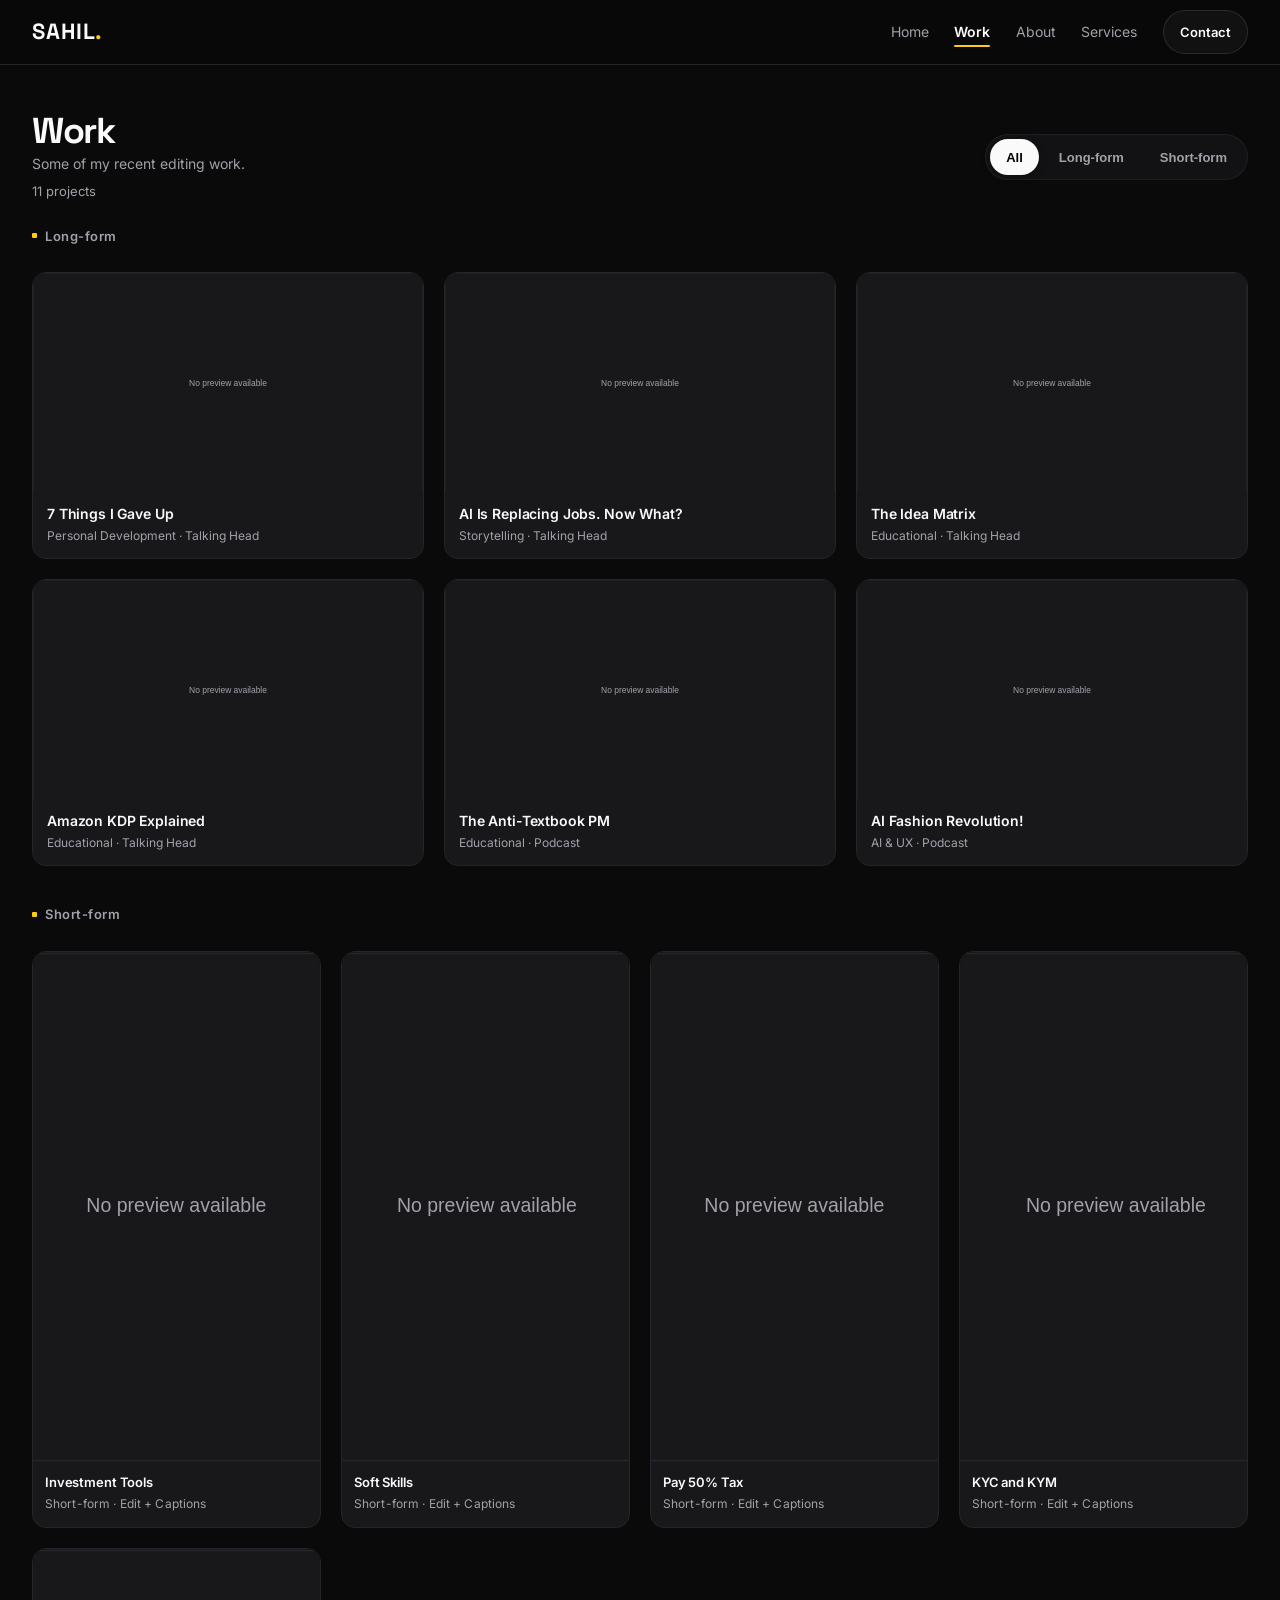
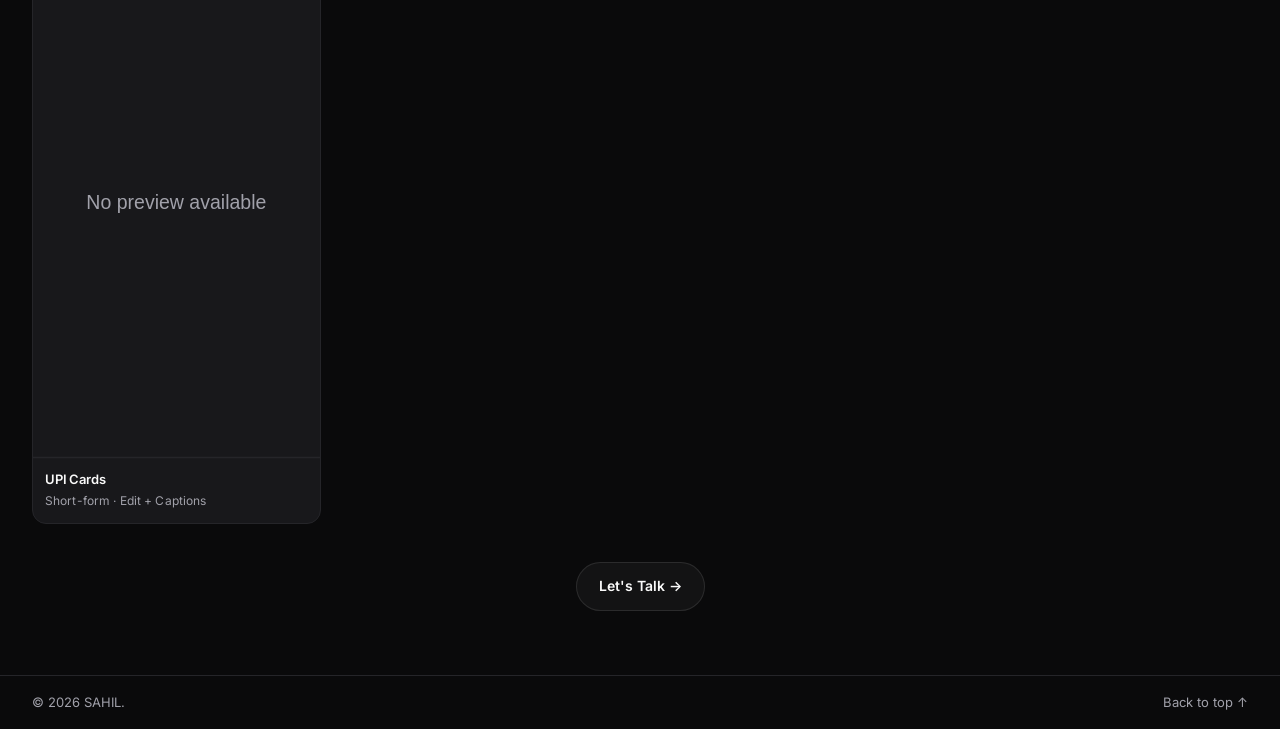
<file: work.html>
<!DOCTYPE html>
<html lang="en">
<head>
  <meta charset="UTF-8" />
  <meta name="viewport" content="width=device-width, initial-scale=1.0" />
  <title id="pageTitle">Work — Sahil — Portfolio</title>
  <meta name="description" content="Some of my recent editing work.">
  <link href="https://fonts.googleapis.com/css2?family=Inter:wght@400;500;600;700&family=Space+Grotesk:wght@500;700&display=swap" rel="stylesheet">
  <link rel="stylesheet" href="style.css" />
  <!-- MOTION UPDATE v1 — DELETE THIS BLOCK TO REVERT (rollback-safe, optional).
       Removal: delete this block + the motion.js block before </body> + delete
       motion.css + motion.js. No other file was touched (style.css/script.js/
       config.js untouched). Disable without delete: <html data-motion="off">.
       Backup: _backups/motion-update-v1-2026-09-11-16-15-39/work.html -->
  <link rel="stylesheet" href="motion.css" />
  <script>try{document.documentElement.classList.add('motion-enabled')}catch(e){}</script>
  <!-- /MOTION UPDATE v1 -->
  <link rel="icon" href="data:image/svg+xml,%3Csvg xmlns='http://www.w3.org/2000/svg' viewBox='0 0 32 32'%3E%3Crect width='32' height='32' rx='8' fill='%23facc15'/%3E%3Ctext x='16' y='22' text-anchor='middle' font-family='sans-serif' font-weight='700' font-size='18' fill='%23000'%3ES%3C/text%3E%3C/svg%3E" />
</head>
<body>
  <div id="fileWarn" style="display:none;background:#facc15;color:#000;text-align:center;padding:10px 16px;font-size:13px;font-weight:600;position:sticky;top:0;z-index:60">
    ⚠️ Opened via file:// — YouTube embeds need HTTP. Run <code style="background:rgba(0,0,0,0.1);padding:2px 6px;border-radius:4px">python -m http.server 8000</code> and open <a href="http://localhost:8000/work.html" style="text-decoration:underline">http://localhost:8000/work.html</a>
  </div>
  <nav class="nav">
    <div class="container nav-inner">
      <a href="index.html" class="logo" id="logo">SAHIL<span>.</span></a>
      <div class="nav-links">
        <a href="index.html">Home</a>
        <a href="work.html" class="active" aria-current="page">Work</a>
        <a href="index.html#about">About</a>
        <a href="index.html#services">Services</a>
        <a href="index.html#contact" class="btn btn-sm btn-ghost">Contact</a>
      </div>
      <button class="menu-btn" id="menuBtn" aria-label="Menu">☰</button>
    </div>
    <div class="mobile-menu" id="mobileMenu">
      <a href="index.html">Home</a>
      <a href="work.html" class="active" aria-current="page">Work</a>
      <a href="index.html#about">About</a>
      <a href="index.html#services">Services</a>
      <a href="index.html#contact">Contact</a>
    </div>
  </nav>

  <main class="section container work-page" id="top">
    <div class="section-head">
      <div class="section-head-left">
        <h2>Work</h2>
        <p>Some of my recent editing work.</p>
        <p id="workCount" style="color:#a1a1aa;font-size:13px;margin-top:4px"></p>
      </div>
      <div class="work-tabs" role="tablist" aria-label="Filter projects">
        <button class="tab-btn wtab active" data-filter="all" role="tab" aria-selected="true" aria-pressed="true">All</button>
        <button class="tab-btn wtab" data-filter="long" role="tab" aria-selected="false" aria-pressed="false">Long-form</button>
        <button class="tab-btn wtab" data-filter="short" role="tab" aria-selected="false" aria-pressed="false">Short-form</button>
        <!-- V2.7: Ads/Other hidden — no projects in these buckets; empty pills hurt credibility. Re-add when real items exist. -->
      </div>
    </div>
    <div id="workSectionLong">
      <h3 class="work-subhead">Long-form</h3>
      <div class="grid grid-long" id="workGridLong"></div>
    </div>
    <div id="workSectionShort">
      <h3 class="work-subhead">Short-form</h3>
      <div class="grid grid-short" id="workGridShort"></div>
    </div>
    <div id="workEmpty" style="display:none;text-align:center;padding:40px;color:#a1a1aa"></div>
    <div class="work-cta">
      <a href="index.html#contact" class="btn btn-ghost">Let's Talk →</a>
    </div>
  </main>

  <footer class="footer">
    <div class="container footer-inner">
      <span id="footerText">© 2026 Sahil.</span>
      <span><a href="#top">Back to top ↑</a></span>
    </div>
  </footer>

  <div class="lightbox" id="lightbox" role="dialog" aria-modal="true" aria-label="Video player">
    <div class="lightbox-content" id="lightboxContent"></div>
  </div>

  <!-- Parser-blocking (no defer): grids must populate before first paint,
       otherwise the empty shell paints first and the late card insertion
       shifts the whole page (measured CLS 0.72). Order config→script kept. -->
  <script src="config.js"></script>
  <script>window.WORK_PAGE = true;</script>
  <script src="script.js"></script>
  <script src="telemetry.js" defer></script>
  <!-- MOTION UPDATE v1 — DELETE THIS BLOCK TO REVERT (rollback-safe, optional).
       Removal: delete this block + the <head> motion.css block + delete
       motion.css + motion.js. Restores base (backups in _backups/
       motion-update-v1-2026-09-11-16-15-39/). Disable: <html data-motion="off">. -->
  <script src="motion.js" defer></script>
  <!-- /MOTION UPDATE v1 -->
</body>
</html>
</file>
<file: style.css>
:root{
  --bg:#0a0a0b;
  --bg-alt:#111113;
  --bg-dark:#0f0f10;
  --card:#18181b;
  --border:#252529;
  --text:#fafafa;
  --muted:#a1a1aa;
  --accent:#facc15;
  --accent-2:#eab308;
  --radius:16px;
  --container-max:1400px;
  --page-padding:clamp(16px, 3vw, 32px);
  --section-gap:clamp(28px, 5vw, 56px);
  --grid-gap:clamp(12px, 1.8vw, 18px);
  /* V3 type tokens (presentation roles only — values reference existing scale, no visual change yet) */
  --text-display:clamp(30px, 5vw, 56px);
  --text-h2:clamp(28px, 3.8vw, 36px);
  --text-h3:16px;
  --text-body:15px;
  --text-small:14px;
  --text-meta:12.5px;
  --text-micro:11px;
  --text-eyebrow:12px;
  /* P1 spacing tokens — XS8/SM12/MD16/LG24/XL32/2XL48/3XL64 scale.
     Page/section rhythm, hero stack, work groups, card internals, form, footer.
     Container/section clamps untouched (architecture kept). */
  --space-xs:8px;
  --space-sm:12px;
  --space-md:16px;
  --space-lg:24px;
  --space-xl:32px;
  --space-2xl:48px;
  --space-3xl:64px;
}
*{margin:0;padding:0;box-sizing:border-box}
* {min-width:0}
html{scroll-behavior:smooth;scroll-padding-top:72px;overflow-x:hidden;overflow-x:clip}
@media (prefers-reduced-motion: reduce){
  html{scroll-behavior:auto}
  *, *::before, *::after{transition:none !important;animation:none !important}
}
body{
  font-family:'Inter',system-ui,sans-serif;
  background:var(--bg);
  color:var(--text);
  line-height:1.6;
  -webkit-font-smoothing:antialiased;
  overflow-x:hidden;
  overflow-x:clip;
  max-width:100vw;
}
a{color:inherit;text-decoration:none}
img{display:block;max-width:100%;height:auto}
.container{
  width:min(100%, var(--container-max));
  margin-inline:auto;
  padding-inline:var(--page-padding);
}

/* NAV */
.nav{position:sticky;top:0;z-index:50;background:rgba(8,8,8,.88);backdrop-filter:blur(6px);border-bottom:1px solid var(--border)}
.nav-inner{display:flex;align-items:center;justify-content:space-between;height:64px;gap:16px}
.logo{font-family:'Space Grotesk',sans-serif;font-weight:700;font-size:22px;letter-spacing:.04em;flex-shrink:0}
.logo span{color:var(--accent)}
.nav-links{display:flex;align-items:center;gap:clamp(14px, 2vw, 28px);font-size:14px;flex-wrap:wrap}
.nav-links a{color:var(--muted);transition:color .2s ease;white-space:nowrap}
.nav-links a:hover{color:var(--text)}
.nav-links a.active,.nav-links a[aria-current="page"],.mobile-menu a.active,.mobile-menu a[aria-current="page"]{color:var(--text);font-weight:600}
.menu-btn{display:none;background:none;border:none;color:var(--text);font-size:22px;cursor:pointer;padding:10px;line-height:1;min-width:44px;min-height:44px}
.mobile-menu{display:none;flex-direction:column;padding:12px var(--page-padding) 16px;gap:12px;border-top:1px solid var(--border);background:rgba(10,10,11,.98)}
.mobile-menu.open{display:flex}
.mobile-menu a{color:var(--muted);font-size:15px;padding:6px 0}

/* BUTTONS */
.btn{display:inline-flex;align-items:center;justify-content:center;background:var(--accent);color:#000;font-weight:600;padding:12px 22px;border-radius:999px;font-size:14px;border:none;cursor:pointer;transition:transform .18s, background .18s;white-space:nowrap;max-width:100%}
.btn:hover{background:var(--accent-2);transform:translateY(-1px)}
.btn:active{transform:translateY(0)}
.btn-ghost{background:rgba(255,255,255,.04);color:var(--text);border:1px solid rgba(255,255,255,.10)}
.btn-ghost:hover{background:rgba(255,255,255,.08);color:var(--accent);transform:translateY(-1px)}
.btn-sm{padding:8px 16px;font-size:13px}
.btn-full{width:100%}

/* HERO — uses container via header.hero + inner gap */
.hero{
  display:grid;
  grid-template-columns:1.1fr .9fr;
  gap:clamp(24px, 4vw, 48px);
  padding-top:clamp(24px, 4vw, 44px);
  padding-bottom:clamp(20px, 3vw, 36px);
  align-items:center;
  scroll-margin-top:72px;
}
.hero h1{font-family:'Space Grotesk',sans-serif;font-size:clamp(30px, 5vw, 56px);line-height:.92;letter-spacing:-.04em;margin:14px 0;overflow-wrap:break-word}
.hero h1 span{color:var(--accent)}
.hero-desc{color:var(--muted);max-width:520px;margin-bottom:20px;font-size:clamp(14px, 1.6vw, 16px);line-height:1.6;overflow-wrap:break-word}
.hero-cta{display:flex;gap:12px;margin-bottom:24px;flex-wrap:wrap}
.hero-cta .btn{flex:0 1 auto}
.stats{display:flex;gap:clamp(16px, 3vw, 32px);border-top:1px solid var(--border);padding-top:18px;flex-wrap:wrap}
.stats strong{display:block;font-size:clamp(18px, 2.5vw, 22px);font-family:'Space Grotesk',sans-serif}
.stats span{font-size:11px;color:var(--muted);letter-spacing:.06em;text-transform:none}
.hero-card{position:relative;border-radius:20px;overflow:hidden;background:var(--card);border:1px solid var(--border);aspect-ratio:16/10;cursor:pointer;transition:border-color .2s;min-width:0}
.hero-card:hover{border-color:#2e2e32}
.hero-card img{width:100%;height:100%;object-fit:cover;display:block}
.play-btn{position:absolute;inset:0;margin:auto;width:44px;height:44px;border-radius:50%;background:var(--accent);border:none;font-size:15px;cursor:pointer;display:grid;place-items:center;transition:transform .15s ease;flex-shrink:0}
.play-btn:hover{transform:scale(1.06)}
.hero-card-label{position:absolute;bottom:12px;left:12px;right:auto;display:inline-flex;align-items:center;width:fit-content;max-width:calc(100% - 24px);background:rgba(0,0,0,.72);backdrop-filter:blur(6px);padding:6px 12px;border-radius:999px;font-size:12px;font-weight:500;white-space:nowrap;overflow:hidden;text-overflow:ellipsis;border:1px solid rgba(255,255,255,0.08)}
.hero-card-label span{overflow:hidden;text-overflow:ellipsis;white-space:nowrap;display:block;min-width:0}

/* SECTIONS — all use .container inside for consistent padding */
.section{padding-block:var(--section-gap);scroll-margin-top:72px}
.section-alt{background:var(--bg-alt);border-top:1px solid var(--border);border-bottom:1px solid var(--border)}
.section-dark{background:var(--bg-dark);border-top:1px solid var(--border)}

/* WORK — Selected Work header: balanced left heading / right filter */
.section-head{display:flex;align-items:flex-end;justify-content:space-between;flex-wrap:wrap;gap:16px 24px;margin-bottom:28px}
.section-head-left{display:flex;flex-direction:column;gap:6px;min-width:0}
.section-head h2{font-family:'Space Grotesk',sans-serif;font-size:clamp(28px,3.8vw,36px);letter-spacing:-.04em;line-height:.95;overflow-wrap:break-word}
.section-head p{color:var(--muted);font-size:14px;line-height:1.5;max-width:520px;margin:0}
.work-tabs{display:inline-flex;align-items:center;gap:4px;background:rgba(24,24,27,.6);border:1px solid rgba(255,255,255,.06);padding:4px;border-radius:999px;flex-wrap:wrap;max-width:100%;backdrop-filter:none}
.tab-btn{padding:9px 16px;border-radius:999px;border:none;background:transparent;color:var(--muted);font-size:13px;font-weight:600;letter-spacing:.01em;cursor:pointer;transition:background 220ms cubic-bezier(0.16,1,0.3,1), color 220ms, transform 220ms;white-space:nowrap;flex:0 0 auto;line-height:1}
.tab-btn.active{background:var(--text);color:#000;box-shadow:0 2px 10px rgba(0,0,0,.2)}
.tab-btn:hover:not(.active){color:var(--text);background:rgba(255,255,255,.06)}
.tab-btn:active{transform:scale(.98)}

/* GRID — refined rhythm: 2-col desktop for editorial breathing room */
.grid{display:grid;gap:20px;align-items:start;width:100%}
.grid-long{grid-template-columns:repeat(1, minmax(0,1fr))}
.grid-short{grid-template-columns:repeat(2, minmax(0,1fr));gap:14px}
@media(min-width:640px){
  .grid-long{grid-template-columns:repeat(2, minmax(0,1fr))}
  .grid-short{grid-template-columns:repeat(3, minmax(0,1fr))}
}
@media(min-width:1024px){
  .grid-long{grid-template-columns:repeat(2, minmax(0,1fr));gap:24px}
  .grid-short{grid-template-columns:repeat(4, minmax(0,1fr));gap:16px}
}
@media(min-width:1440px){
  .grid-long{gap:28px}
}
.grid-long .card-media{aspect-ratio:16/9}
.grid-short .card-media{aspect-ratio:9/16}
/* WORK PAGE — format sections: each format keeps its native ratio */
.work-subhead{font-size:13px;font-weight:700;letter-spacing:.14em;color:var(--muted);margin:30px 0 14px}
.work-subhead:first-of-type{margin-top:22px}
#workGridShort{grid-template-columns:repeat(2, minmax(0,1fr))}
@media(min-width:640px){
  #workGridShort{grid-template-columns:repeat(3, minmax(0,1fr))}
}
@media(min-width:1024px){
  #workGridShort{grid-template-columns:repeat(3, minmax(0,1fr));gap:20px}
}
.grid-short .card-body{padding:12px;gap:6px}
.grid-short .card-body h3{font-size:13px;line-height:1.3;min-height:unset;-webkit-line-clamp:2}
.grid-short .card-body p{font-size:11px}
.card-media{position:relative;overflow:hidden;background:#000;flex-shrink:0;aspect-ratio:16/9}
.preview-iframe{position:absolute;inset:0;width:100%;height:100%;border:none;display:block;background:#000;opacity:0;pointer-events:none;transition:opacity 220ms}
.card-media.preview-active .preview-iframe{opacity:1;pointer-events:auto}
.card-media.preview-active img{opacity:0}
@media (prefers-reduced-motion: reduce){
  .preview-iframe{transition:none}
}
/* CARD — lean, premium, strict thumbnail */
.card{background:var(--card);border:1px solid var(--border);border-radius:14px;overflow:hidden;cursor:pointer;transition:transform 220ms cubic-bezier(0.16,1,0.3,1), border-color 220ms, box-shadow 220ms;display:flex;flex-direction:column;min-width:0;width:100%}
.card:hover{transform:translateY(-1px);border-color:rgba(255,255,255,.14);box-shadow:0 12px 28px rgba(0,0,0,.35);will-change:transform}
.card:focus-visible{outline:2px solid var(--accent);outline-offset:2px}
.card-media img{width:100%;height:100%;object-fit:cover;aspect-ratio:16/9;transition:transform 380ms cubic-bezier(0.16,1,0.3,1), opacity 200ms;display:block;background:#0f0f10}
.card:hover .card-media img{transform:none}
.card:active{transform:translateY(-1px)}
/* CATEGORY BADGE — single system (P2.4 natural: stored Title Case verbatim, never capitalize free text — acronym-safe) */
.badge{position:absolute;top:12px;left:12px;display:inline-flex;align-items:center;height:22px;padding:0 10px;background:rgba(0,0,0,.68);backdrop-filter:blur(6px);-webkit-backdrop-filter:blur(6px);border-radius:999px;font-size:10px;letter-spacing:.09em;text-transform:none;font-weight:700;line-height:1;max-width:68%;white-space:nowrap;overflow:hidden;text-overflow:ellipsis;border:1px solid rgba(255,255,255,.08);color:#fff}
/* P0 badge redundancy: Short badge duplicates SHORT-FORM section/tabs — hide in short grids only; keep Talking Head (category adds scan value) */
.grid-short .badge,#workGridShort .badge{display:none}
/* PLAY BUTTON — P0 minimal: 44px, centered, subtle hover scale only, no glow */
.play-badge{position:absolute;inset:0;margin:auto;width:44px;height:44px;background:rgba(10,10,10,.55);color:#fff;border-radius:50%;display:grid;place-items:center;font-size:14px;opacity:0;visibility:hidden;transform:scale(1);transition:opacity 180ms ease, transform 180ms ease, background 180ms ease, color 180ms ease, border-color 180ms ease, visibility 0s;pointer-events:none;border:1px solid rgba(255,255,255,.22)}
.card:hover .play-badge,.card:focus-visible .play-badge,.card:focus-within .play-badge{background:var(--accent);color:#000;border-color:var(--accent);opacity:1;visibility:visible;transform:scale(1.05);transition:opacity 180ms ease-out, transform 180ms ease-out, background 180ms ease-out, color 180ms ease-out, border-color 180ms ease-out, visibility 0s}
.card[data-youtube-id] .play-badge,.card[data-youtube-url] .play-badge{opacity:0;visibility:hidden;transform:scale(1)}
.card[data-youtube-id]:hover .play-badge,.card[data-youtube-url]:hover .play-badge,.card[data-youtube-id]:focus-visible .play-badge,.card[data-youtube-url]:focus-visible .play-badge,.card[data-youtube-id]:focus-within .play-badge,.card[data-youtube-url]:focus-within .play-badge{background:var(--accent);color:#000;border-color:var(--accent);opacity:1;visibility:visible;transform:scale(1.05);transition:opacity 180ms ease-out, transform 180ms ease-out, background 180ms ease-out, color 180ms ease-out, border-color 180ms ease-out, visibility 0s}
/* CARD BODY — compact, intentional, unified */
.card-body{padding:16px;flex:0 0 auto;display:flex;flex-direction:column;gap:8px;min-width:0}
.card-body h3{font-size:14.5px;font-weight:600;line-height:1.3;margin:0;display:-webkit-box;-webkit-line-clamp:2;-webkit-box-orient:vertical;overflow:hidden;min-height:unset;overflow-wrap:break-word;letter-spacing:-.01em}
.card-body p{font-size:12.5px;color:var(--muted);white-space:nowrap;overflow:hidden;text-overflow:ellipsis;line-height:1.4;letter-spacing:.01em;margin:0}

/* ABOUT */
.about-grid{display:grid;grid-template-columns:minmax(0, 420px) 1fr;gap:clamp(24px, 4vw, 48px);align-items:center}
.about-img{border-radius:20px;overflow:hidden;border:1px solid var(--border);aspect-ratio:4/5;background:#000;min-width:0}
.about-img img{width:100%;height:100%;object-fit:cover;display:block}
.about-text h2{font-family:'Space Grotesk',sans-serif;font-size:clamp(26px, 3.5vw, 36px);line-height:1.05;letter-spacing:-.03em;margin:12px 0 14px;overflow-wrap:break-word}
.about-text p{color:var(--muted);margin-bottom:12px;font-size:15px;overflow-wrap:break-word}
.checklist{list-style:none;display:flex;flex-direction:column;gap:8px;margin:14px 0;font-size:14px}
.checklist li{color:var(--text);overflow-wrap:break-word}
.tools{display:flex;flex-wrap:wrap;gap:8px;margin-top:16px}
.tools span{background:var(--card);border:1px solid var(--border);padding:6px 12px;border-radius:999px;font-size:12px;color:var(--muted);white-space:nowrap}

/* SERVICES */
.services-grid{display:grid;grid-template-columns:repeat(auto-fit, minmax(min(100%, 300px), 1fr));gap:var(--grid-gap);margin-top:20px}
.service-card{background:var(--card);border:1px solid var(--border);border-radius:var(--radius);padding:clamp(18px, 2.5vw, 22px);display:flex;flex-direction:column;transition:border-color .2s, transform .2s;min-width:0}
.service-card:hover{border-color:rgba(255,255,255,.14);transform:translateY(-1px)}
.service-card .icon{font-size:26px;margin-bottom:10px;line-height:1;color:var(--text)}
.service-card .icon svg{width:24px;height:24px;display:block;stroke:currentColor;fill:none;stroke-width:1.5;stroke-linecap:round;stroke-linejoin:round}
.contact-links a{display:inline-flex;align-items:center;gap:8px}
.contact-links a svg{width:16px;height:16px;stroke:currentColor;fill:none;stroke-width:1.5;flex-shrink:0}
.service-card h3{font-size:16px;margin-bottom:6px;overflow-wrap:break-word}
.service-card p{color:var(--muted);font-size:14px;margin-bottom:12px;flex:1;overflow-wrap:break-word}
.price{font-size:13px;font-weight:600;color:var(--accent)}

/* CONTACT */
.contact-grid{display:grid;grid-template-columns:1fr 1fr;gap:clamp(24px, 4vw, 48px);align-items:start}
.contact-grid h2{font-family:'Space Grotesk',sans-serif;font-size:clamp(28px, 4vw, 42px);line-height:.9;letter-spacing:-.04em;margin-bottom:12px;overflow-wrap:break-word}
.contact-grid p{color:var(--muted);font-size:15px;overflow-wrap:break-word}
.contact-links{margin-top:18px;display:flex;flex-direction:column;gap:10px}
.contact-links a{color:var(--text);text-decoration:underline;text-underline-offset:4px;text-decoration-color:var(--border);word-break:break-all;overflow-wrap:break-word}
.contact-form{background:var(--card);border:1px solid var(--border);border-radius:var(--radius);padding:clamp(16px, 2.5vw, 20px);display:flex;flex-direction:column;gap:12px;min-width:0;width:100%}
.contact-form input,.contact-form select,.contact-form textarea{background:rgba(0,0,0,.35);border:1px solid rgba(255,255,255,.10);color:var(--text);padding:12px 14px;border-radius:10px;font-family:inherit;font-size:14px;outline:none;width:100%;max-width:100%;min-width:0}
.contact-form input:focus,.contact-form select:focus,.contact-form textarea:focus{border-color:var(--accent)}
.form-note{font-size:13px;color:var(--accent);min-height:18px;word-break:break-word}

/* FOOTER */
.footer{border-top:1px solid var(--border);padding:18px 0;color:var(--muted);font-size:13px}
.footer-inner{display:flex;justify-content:space-between;gap:12px;flex-wrap:wrap;align-items:center}
.footer-inner span{overflow-wrap:break-word}

/* LIGHTBOX — cinematic, responsive, no overflow */
.lightbox{position:fixed;inset:0;background:rgba(0,0,0,.78);backdrop-filter:blur(10px);-webkit-backdrop-filter:blur(10px);display:none;align-items:center;justify-content:center;z-index:100;padding:var(--page-padding);opacity:0;transition:opacity 180ms ease-out}
.lightbox.open{display:flex;opacity:1;animation:lightboxFade 200ms ease-out}
@keyframes lightboxFade{from{opacity:0}to{opacity:1}}
.lightbox-content{width:min(960px, calc(100vw - 2*var(--page-padding)));aspect-ratio:16/9;background:#0a0a0b;border-radius:8px;border:0;overflow:hidden;position:relative;display:flex;align-items:center;justify-content:center;max-height:min(85vh, 720px);max-width:100%;box-sizing:border-box;transform:scale(0.96);opacity:0;transition:transform 160ms ease-out, opacity 160ms ease-out;box-shadow:0 24px 64px rgba(0,0,0,.55)}
.lightbox.open .lightbox-content{transform:scale(1);opacity:1;transition:transform 200ms ease-out, opacity 200ms ease-out}
.lightbox-content.short{aspect-ratio:9/16;max-width:min(380px, calc(100vw - 2*var(--page-padding)));width:min(380px, 90vw);max-height:85vh}
.lightbox-content.short iframe,.lightbox-content.short img{object-fit:cover}
.lightbox-content iframe,.lightbox-content img{width:100%;height:100%;border:none;object-fit:contain;display:block;border-radius:inherit;background:#000;box-sizing:border-box}
.lightbox-close{position:absolute;top:12px;right:12px;width:40px;height:40px;border-radius:50%;background:rgba(10,10,11,.6);border:1px solid rgba(255,255,255,.12);color:#fff;font-size:16px;cursor:pointer;z-index:2;display:grid;place-items:center;flex-shrink:0;box-shadow:0 4px 12px rgba(0,0,0,.35);transition:background 160ms ease,border-color 160ms ease,color 160ms ease,transform 160ms ease}
.lightbox-close:hover{background:rgba(255,255,255,.08);border-color:rgba(255,255,255,.20);color:#fff;transform:scale(1.05);filter:none}
.video-viewer button[aria-label="Close video"]:hover{background:rgba(255,255,255,.08);border-color:rgba(255,255,255,.20);color:#fff}
.lightbox-close:active{transform:scale(0.95)}

/* RESPONSIVE — minimal, fluid-first */
@media(max-width:1024px){
  .about-grid{grid-template-columns:360px 1fr;gap:32px}
}
@media(max-width:900px){
  .hero-card-label{font-size:11px;padding:5px 10px}
}
@media(max-width:768px){
  .hero{grid-template-columns:1fr;gap:24px;padding-top:20px;padding-bottom:20px}
  .hero-text{order:1}
  .hero-media{order:2}
  .hero h1{font-size:clamp(30px, 8vw, 38px)}
  .stats{gap:20px}
  .about-grid{grid-template-columns:1fr;gap:24px}
  .about-grid>*{min-width:0;max-width:none;grid-column:auto}
  .about-img{aspect-ratio:16/10;max-height:380px;width:100%;max-width:none;min-width:0}
  .about-text{width:100%;max-width:none;min-width:0}
  .contact-grid{grid-template-columns:1fr}
  .services-grid{grid-template-columns:1fr}
}
@media(max-width:640px){
  .nav-links{display:none}
  .menu-btn{display:block}
  .hero-cta{flex-direction:column;align-items:stretch}
  .hero-cta .btn{width:100%;justify-content:center}
}
@media(max-width:480px){
  .hero h1{font-size:28px}
  .hero-desc{font-size:14px}
  .stats{flex-direction:column;gap:12px}
  .stats div{display:flex;gap:10px;align-items:center}
  .stats strong{font-size:18px}
  .card-body h3{font-size:14px;min-height:auto}
  .contact-grid h2{font-size:28px}
  .lightbox{padding:12px}
  .lightbox-close{top:8px;right:8px;width:40px;height:40px;font-size:15px}
  .tab-btn{padding:8px 14px;font-size:12px}
  .section-head{flex-direction:column;align-items:flex-start}
}

/* Reduced motion — respect user preference */
@media (prefers-reduced-motion: reduce){
  .lightbox, .lightbox-content, .card, .card-media img, .play-badge, .btn{transition:none !important;animation:none !important}
}
@media (prefers-reduced-motion: no-preference){
  .card{animation:fadeIn .4s ease-out}
  @keyframes fadeIn{from{opacity:0;transform:translateY(8px)}to{opacity:1;transform:translateY(0)}}
}

/* P1 visual-refinement (Work page + header) — rhythm, cards, filters.
   Overrides only; no data-model, copy, ratio, or layout re-architecture. */
/* 1+2. Work header composition + vertical rhythm (section >> card spacing) */
.work-page{padding-top:clamp(40px, 5vw, 72px)}
.work-page .section-head{margin-bottom:clamp(32px, 4vw, 52px);gap:12px 24px}
.work-page .section-head-left{gap:4px}
#workCount{margin-top:2px}
#workSectionShort{margin-top:clamp(40px, 4.5vw, 56px)}
.work-subhead{margin:0 0 20px}
.work-subhead:first-of-type{margin-top:0}
.work-cta{margin-top:clamp(48px, 6vw, 72px);text-align:center}
/* 3. Cards: thumbnail-dominant, subtle hover, premium play (no glow) */
.card-body{padding:12px 14px;gap:4px}
.card:hover{transform:translateY(-1px)}
.card:hover .card-media img{transform:none}
.play-badge{width:44px;height:44px;font-size:14px}
.card[data-youtube-id]:hover .play-badge,.card[data-youtube-url]:hover .play-badge{background:var(--accent);color:#000;border-color:var(--accent);opacity:1;visibility:visible;transform:scale(1.05);transition:opacity 180ms ease-out, transform 180ms ease-out, background 180ms ease-out, color 180ms ease-out, border-color 180ms ease-out, visibility 0s}
.tab-btn:focus-visible{outline:2px solid var(--accent);outline-offset:2px}
/* V3 focus language — same yellow ring everywhere, no layout change */
.nav-links a:focus-visible,.mobile-menu a:focus-visible,.btn:focus-visible,.menu-btn:focus-visible,.play-btn:focus-visible,.footer a:focus-visible,.lightbox-close:focus-visible{outline:2px solid var(--accent);outline-offset:2px}
.contact-form label{display:block;font-size:12px;font-weight:600;letter-spacing:.04em;color:#d4d4d8;margin-bottom:-6px}
.form-error{font-size:12.5px;color:#f87171;min-height:16px;margin:0}
.contact-form input[aria-invalid="true"],.contact-form select[aria-invalid="true"],.contact-form textarea[aria-invalid="true"]{border-color:#f87171}
/* 4+5. Shorts: native 9:16 kept; tighter metadata so page doesn't bloat */
.grid-short .card-body{padding:10px 12px;gap:3px}
/* 4. Filters usable on 390px: single-row scrollable pills, no page overflow */
@media(max-width:640px){
  .work-tabs{flex-wrap:nowrap;overflow-x:auto;max-width:100%;scrollbar-width:none;-webkit-overflow-scrolling:touch}
  .work-tabs::-webkit-scrollbar{display:none}
  .work-page .section-head{flex-direction:column;align-items:stretch}
  .work-page .work-tabs{align-self:flex-start;max-width:100%}
}
@media(max-width:480px){
  .play-badge{width:40px;height:40px;font-size:13px}
}

/* P2.1–P2.3 visual-language pass — header lock, intro/filter hierarchy, casing.
   Presentation layer only; no copy, data-model, ratio, or player changes. */
/* P2.1 header lock: Contact button keeps black text on yellow (beats .nav-links a) */
.nav-links a.btn{color:#000}
.nav-links a.btn:hover{color:#000}
/* P2.2 intro/filter hierarchy: title/sub/count left, filters vertically centered right */
.work-page .section-head{align-items:center}
/* P2.2 stacked mobile keeps left-aligned stretch (overrides center above at ≤640px) */
@media(max-width:640px){
  .work-page .section-head{align-items:stretch}
}
/* P2.4 case/text presentation (CSS only, stored values untouched):
   All presentation defaults natural (none) — stored Title Case renders verbatim;
   never capitalize free text (acronym-safe: AI/YouTube/KDP/DaVinci);
   explicit Uppercase still available via JS resolveTextCase + editor dropdowns.
   Badges (Talking Head/Short), subheads (Long-form/Short-form), eyebrows (About Me),
   stats, nav/buttons/filters/footer/metadata stay natural */
.eyebrow{text-transform:none}
.work-subhead{text-transform:none}
/* P2.4 explicit natural guard — casing only, no layout/typography changes */
.nav-links a,.mobile-menu a,.btn,.tab-btn,.footer,.footer a,.hero-card-label,.card-body p{text-transform:none}
/* P2.2 tappable pills: 36px target without visual bloat; focus ring kept above */
.tab-btn{min-height:36px;display:inline-flex;align-items:center;justify-content:center}

/* P2.4 Typography System — one deliberate hierarchy (presentation only).
   Hero H1 remains strongest. All section H2 share one definition.
   Eyebrow defined once (small/tracked/secondary). Stored values untouched;
   casing stays natural via .eyebrow/.work-subhead none + JS resolver. */
.hero h1{font-weight:700}
.section-head h2,
.about-text h2,
#servicesTitle,
.contact-grid h2,
.work-page .section-head h2{font-family:'Space Grotesk',sans-serif;font-weight:700;font-size:clamp(28px,3.8vw,36px);line-height:1;letter-spacing:-.04em;color:var(--text);overflow-wrap:break-word}
.section-head h2{margin:0}
.about-text h2{margin:0 0 14px}
#servicesTitle{margin:0 0 6px}
.contact-grid h2{margin:0 0 12px}
.eyebrow{font-family:'Inter',system-ui,sans-serif;font-size:12px;font-weight:700;letter-spacing:.14em;line-height:1.4;color:var(--muted);margin:0 0 10px;text-transform:none}
#heroTagline{margin:0 0 10px}
.about-text .eyebrow{margin:0 0 10px}
@media(max-width:480px){
  .section-head h2,.about-text h2,#servicesTitle,.contact-grid h2{font-size:28px;line-height:1.05}
}

/* P1 TYPOGRAPHY + SPACING SYSTEM (CSS-first, tokens, hierarchy-neutral).
   Scope only: spacing scale, type lock, grid consistency, form normalization.
   Locks kept: native ratios 16/9 + 9/16, sticky Home-first nav, casing natural,
   quality API + hero offsets, badge/play/filter treatments, hero H1 size,
   color palette, copy/IDs/URLs/thumbnails/player logic — all untouched.
   No animations, gradients, glow, shadows, sections, SEO, or extra a11y. */

/* 1. PAGE/SECTION RHYTHM — same values expressed via tokens (clamps kept) */
.nav-inner{gap:var(--space-md)}
.mobile-menu{padding:var(--space-sm) var(--page-padding) var(--space-md);gap:var(--space-sm)}
.btn{padding:var(--space-sm) 22px}
.btn-sm{padding:var(--space-xs) var(--space-md)}
.hero{gap:clamp(var(--space-lg), 4vw, var(--space-2xl))}
.hero h1{margin:var(--space-sm) 0}
.hero-desc{font-size:clamp(14px, 1.6vw, 15px);margin-bottom:var(--space-md)}
.hero-cta{gap:var(--space-sm);margin-bottom:var(--space-lg)}
.stats{gap:clamp(var(--space-md), 3vw, var(--space-xl));padding-top:var(--space-md)}
.section-head{gap:var(--space-md) var(--space-lg);margin-bottom:var(--space-lg)}
.about-grid{gap:clamp(var(--space-lg), 4vw, var(--space-2xl))}
.about-text p{margin-bottom:var(--space-sm)}
.checklist{gap:var(--space-xs);margin:var(--space-sm) 0}
.tools{gap:var(--space-xs);margin-top:var(--space-md)}
.tools span{padding:6px var(--space-sm)}
.services-grid{margin-top:var(--space-md)}
.service-card p{margin-bottom:var(--space-sm)}
.contact-grid{gap:clamp(var(--space-lg), 4vw, var(--space-2xl))}
.contact-links{margin-top:var(--space-md);gap:var(--space-xs)}
.contact-form{gap:var(--space-sm)}
.footer{padding:var(--space-md) 0}
.footer-inner{gap:var(--space-sm)}

/* 1b. WORK intro→filters→groups→CTA rhythm (tokens, hierarchy: section >> label >> cards) */
.work-page .section-head{margin-bottom:clamp(var(--space-xl), 4vw, 52px)}
.work-subhead{font-size:var(--text-eyebrow);margin:0 0 var(--space-lg)}
.work-cta{margin-top:clamp(var(--space-2xl), 6vw, 72px)}

/* 2. TYPE HIERARCHY LOCK — Display H1 dominant untouched; one canonical H2 max 36px;
      H3 14-16/600; body 14-15; meta 12-12.5; micro 10-11; eyebrow 12/700/.14em.
      No mass-bolding, no size inflation. Hero H1 font-size never overridden here. */
.section-head h2,
.about-text h2,
#servicesTitle,
.contact-grid h2,
.work-page .section-head h2{font-size:var(--text-h2)}
.about-text h2{margin:0 0 var(--space-sm)}
.contact-grid h2{margin:0 0 var(--space-sm)}
.eyebrow,
#heroTagline,
.about-text .eyebrow{margin:0 0 var(--space-xs)}
.card-body p{font-size:var(--text-meta)}
.grid-short .card-body p{font-size:var(--text-micro)}
.grid-short .card-body h3{font-size:14px}
.service-card h3{font-weight:600}

/* 3. GRID CONSISTENCY — Shorts 3 cols Home + Work (fix home 4-col outlier);
      Long 2 cols; mobile single column; filters inline desktop → scroll mobile (locked, untouched). */
.grid{gap:var(--space-md)}
.grid-long{grid-template-columns:repeat(1, minmax(0,1fr))}
.grid-short{grid-template-columns:repeat(1, minmax(0,1fr));gap:var(--space-sm)}
#workGridShort{grid-template-columns:repeat(1, minmax(0,1fr))}
@media(min-width:640px){
  .grid-long{grid-template-columns:repeat(2, minmax(0,1fr))}
  .grid-short{grid-template-columns:repeat(3, minmax(0,1fr))}
  #workGridShort{grid-template-columns:repeat(3, minmax(0,1fr))}
}
@media(min-width:1024px){
  .grid-long{grid-template-columns:repeat(2, minmax(0,1fr));gap:var(--space-lg)}
  .grid-short{grid-template-columns:repeat(3, minmax(0,1fr));gap:var(--space-md)}
  #workGridShort{grid-template-columns:repeat(3, minmax(0,1fr));gap:var(--space-md)}
}
@media(min-width:1440px){
  .grid-long{gap:var(--space-xl)}
}

/* 4. COMPONENT NORMALIZATION — one form family (44px, same border/radius/focus, consistent arrow);
      card internals consistent (long vs short distinction kept tight); badge/play/filter untouched.
      Native-popup limits: select dropdown list is OS-rendered and cannot be styled to match inputs —
      only the closed state (bg/border/radius/chevron/padding) is styled here; native select stays native, no custom menu. */
.contact-form input,
.contact-form select,
.contact-form textarea{min-height:44px;background:rgba(0,0,0,.35);border:1px solid rgba(255,255,255,.10);border-radius:10px;padding:var(--space-sm) 14px;font-family:inherit;font-size:14px}
.contact-form select{appearance:none;-webkit-appearance:none;background-image:url("data:image/svg+xml,%3Csvg xmlns='http://www.w3.org/2000/svg' width='12' height='8' viewBox='0 0 12 8'%3E%3Cpath d='M1 1l5 5 5-5' stroke='%23a1a1aa' stroke-width='1.5' fill='none' stroke-linecap='round' stroke-linejoin='round'/%3E%3C/svg%3E");background-repeat:no-repeat;background-position:right 14px center;background-size:12px 8px;padding-right:36px;cursor:pointer}
.contact-form select::-ms-expand{display:none}
.contact-form textarea{resize:vertical}
.contact-form .btn{min-height:44px}
.card-body{padding:var(--space-sm) 14px;gap:4px}
.grid-short .card-body{padding:10px var(--space-sm);gap:3px}

/* P1 responsive tokens — same values via scale (no layout re-architecture) */
@media(max-width:1024px){
  .about-grid{gap:var(--space-xl)}
}
@media(max-width:768px){
  .about-grid{gap:var(--space-lg)}
}
@media(max-width:480px){
  .stats{gap:var(--space-sm)}
  .lightbox{padding:var(--space-sm)}
}

/* P2.5-composition B1 spacing tokens — aliases to P1 --space-* scale.
   Task shorthand (--sp-xs 8 … --3xl 64) expanded to --sp-* namespace to avoid
   collisions with bare --sm/--md. Tokens only, no selectors, no visual change. */
:root{
  --sp-xs:8px;
  --sp-sm:12px;
  --sp-md:16px;
  --sp-lg:24px;
  --sp-xl:32px;
  --sp-2xl:48px;
  --sp-3xl:64px;
}

/* P2.5-composition B2 global rhythm — Header64 locked via existing .nav-inner
   (untouched). Hero top 32-40. Work total gap 48 (hero-bottom 24 [B3] + #work
   top 24 = 48, the single value inside both B2 Work 48-56 and B3 stats→next
   40-48). Uses tokens + existing --section-gap architecture (no global
   .section change). No design.js file present in repo (grep 2026-09-11: only
   CONTENT.design.textCase in script.js) — nothing to preserve/port.
   About 56-64 / Services 56-64 / Contact 56-64 / Footer 48 deferred to B7-B14
   per stop-before-About/Services/Contact + contact-balance-defer-to-B9. */
.hero{padding-top:clamp(32px, 4vw, 40px)}
#work{padding-top:var(--sp-lg)}
.work-page{padding-top:clamp(var(--sp-2xl), 5vw, 56px)}

/* P2.5-composition B3 hero stack — H1 size clamp(30px,5vw,56px) ls -.04em
   untouched (no font-size/letter-spacing here). CTA destinations untouched
   (CSS only). Offsets preserved (config.js offset eyebrow 16/title -4: script.js
   applies relative top; this block uses margins/padding only, never top/transform). */
.hero h1{margin-top:12px;margin-bottom:14px}
.hero-desc{margin-bottom:18px}
.hero-cta{margin-bottom:clamp(var(--sp-lg), 3vw, var(--sp-xl))}
.hero{padding-bottom:var(--sp-lg)}

/* P2.5-composition B4 work header — compact title→sub 4-6 → filters 16-20 →
   cards 24-28. Scoped to #work/.work-page only (custom-section .section-head
   untouched). No filter redesign: .tab-btn pills, 36px min-height, mobile
   scroll (.work-tabs nowrap + overflow-x) untouched — no box changes here. */
#work .section-head-left{gap:6px}
.work-page .section-head-left{gap:4px}
#work .section-head{gap:16px 24px}
.work-page .section-head{gap:16px 24px}
#work .section-head{margin-bottom:var(--sp-lg)}
.work-page .section-head{margin-bottom:clamp(var(--sp-lg), 3vw, 28px)}

/* P2.5-composition B5 card density — thumbnail hero (16/9 long + 9/16 short
   ratios untouched), badge quiet secondary (untouched), play 44px centered
   white no-glow hover 1.06 only (untouched — no .badge/.play-badge rules here).
   Only card-body padding/gap + title/meta line-height/tracking. Title stays
   strongest (14.5px/600 kept), meta lowest (size/color kept). */
.card-body{padding:var(--sp-sm) 14px;gap:4px}
.card-body h3{line-height:1.35;letter-spacing:-.01em}
.card-body p{line-height:1.4;letter-spacing:.01em}
.grid-short .card-body{padding:10px var(--sp-sm);gap:3px}

/* P2.5-composition B6 work CTA — compress isolated whitespace around View All
   Work, center naturally, wording/destination work.html untouched (CSS only, no
   HTML). Home CTA uses inline margin-top:28px so !important is required to beat
   inline under append-only style.css constraint (scoped to #work wrapper only).
   Container-to-content: cards→CTA 24 + existing section-bottom kept.
   Work-page .work-cta (Let's Talk → #contact, contact funnel) deliberately
   untouched — keep current funnel + stop-before-Contact. */
#work > div:last-child{margin-top:var(--sp-lg) !important;text-align:center}

/* P2.6–P2.11 Work-page visual calming — reduction, CSS-only.
   Scope: Work page rhythm/labels/badges/play/card-footer/filters/tracking/mobile.
   Locks kept: native ratios 16/9 + 9/16, sticky Home-first nav, honest empty states,
   quality API + hero offsets, P1 tokens, real data 4 long + 3 short, copy/titles/
   badges text/metadata/IDs/URLs/thumbnails/player/filter logic/palette untouched.
   No new sections/effects/animations/SEO. No HTML/JS changes. */

/* P2.6 RHYTHM — section gaps clearly larger than card gaps.
   Header→LONG label kept 24-28 (existing .work-page .section-head margin-bottom);
   label→grid 16 (was 24); SHORT section 48-64 (was 40-56); CTA 40-48 (was 48-72);
   footer pad-bottom 48-64 (was 28-56 via --section-gap). Tokens via --sp-*. */
.work-page .work-subhead{margin:0 0 16px}
#workSectionShort{margin-top:clamp(48px, 5vw, 64px)}
.work-page .work-cta{margin-top:clamp(40px, 5vw, 48px)}
.work-page{padding-bottom:clamp(48px, 5vw, 64px)}
/* Long-form grid gaps 16-20 (was 24 @1024, 32 @1440). Base 16 kept. */
@media(min-width:1024px){
  .grid-long,#workGridLong{gap:20px}
  #workGridShort{gap:16px}
}
@media(min-width:1440px){
  .grid-long,#workGridLong{gap:20px}
}

/* P2.7 LABELS — quiet editorial markers. Title Case via existing none (stored
   verbatim, acronym-safe). 13px/600/.05em/muted. No boxed treatment. */
.work-page .work-subhead{font-size:13px;font-weight:600;letter-spacing:.05em;color:var(--muted);background:none;border:none;padding:0;text-transform:none}

/* P2.7 BADGES — smaller + quieter, all kept present. 21px height (was 22),
   9px padding (was 10), 10px/600 (was 10/700), tracking .03em (was .09em),
   opacity .92 (was 1), dark translucent bg kept, never yellow/glow/white bg. */
.grid-short .badge,#workGridShort .badge{display:inline-flex}
.badge{height:21px;padding:0 9px;font-size:10px;font-weight:600;letter-spacing:.03em;opacity:.92;background:rgba(0,0,0,.68);border:1px solid rgba(255,255,255,.08);box-shadow:none;text-shadow:none;color:#fff}
/* P2.9 PURPLE Quick disclaimer: baked into YouTube thumbnail image
   (img.youtube.com/vi/V2126FNQ5zo/hqdefault.jpg, top-right of card 2) — no DOM
   node (grep + bodyText scan 0 hits). DO NOT TOUCH per spec. No rule here. */

/* P2.7 PLAY — 44px desktop / 40px mobile, centered, rest invisible
   → solid yellow hover (1.05, 180ms). No shadow/glow additions. */
.play-badge{box-shadow:none;width:44px;height:44px}
.card[data-youtube-id] .play-badge,.card[data-youtube-url] .play-badge{opacity:0;visibility:hidden;transform:scale(1)}
.card:hover .play-badge{background:var(--accent);color:#000;border-color:var(--accent);opacity:1;visibility:visible;transform:scale(1.05);transition:opacity 180ms ease-out, transform 180ms ease-out, background 180ms ease-out, color 180ms ease-out, border-color 180ms ease-out, visibility 0s}
.card[data-youtube-id]:hover .play-badge,.card[data-youtube-url]:hover .play-badge{background:var(--accent);color:#000;border-color:var(--accent);opacity:1;visibility:visible;transform:scale(1.05);transition:opacity 180ms ease-out, transform 180ms ease-out, background 180ms ease-out, color 180ms ease-out, border-color 180ms ease-out, visibility 0s}

/* P2.9 CARD FOOTER — title 14.5px/600 strongest kept; meta 12px (was 12.5px)
   muted kept; padding 12px 14px + gap 4px (≈ title margin-bottom 4px) kept;
   meta line-height 1.4 kept. No height growth. Shorts internals untouched. */
.card-body{padding:12px 14px;gap:4px}
.card-body p{font-size:12px;color:var(--muted);line-height:1.4}

/* P2.10 FILTERS — pill system + active white/black kept; container contrast
   slightly reduced (bg .9 → .6, border var(--border) → white .06) so it reads
   as control not heading. Mobile horizontal-scroll kept (existing ≤640px). */
.work-tabs{background:rgba(24,24,27,.6);border-color:rgba(255,255,255,.06)}
.tab-btn.active{background:var(--text);color:#000}

/* P2.8 TRACKING CLEANUP — remove only excessive tracking, nothing else.
   Nav links already normal (no letter-spacing). Body/meta .01em kept normal.
   Logo .04em / stats .06em / form-label .04em kept (within .02-.06, not
   excessive). Eyebrow .14em → .05em. Work-subhead/badge fixed above. */
.eyebrow{letter-spacing:.05em}

/* P2.11 MOBILE 390/360 — single columns kept (base 1-col); portrait Shorts
   capped via width (ratio 9/16 untouched, no crop, object-fit untouched);
   filter scroll + sticky header kept; CTA/footer via rhythm clamps above. */
@media(max-width:640px){
  .work-tabs{flex-wrap:nowrap;overflow-x:auto;max-width:100%}
}

/* ============================================================
   V2 VISUAL IMPROVEMENT — composition refinement, not redesign.
   Batch order V2.1 → V2.7. Overrides only; architecture locked:
   64px header, hero H1 size clamp, 16:9/9:16, 44px play, filter
   behavior/scroll, YouTube IDs/playback/lightbox, hero offsets,
   config arch, section structure, 4 services, dark/yellow kept.
   YELLOW = ATTENTION/ACTION only (L1 fill / L2+L3 ghost).
   ============================================================ */

/* V2.1 HIERARCHY + YELLOW SYSTEM */
/* L3 header Contact = ghost/neutral. Beats .nav-links a.btn{#000}
   (P2.1 lock) with higher specificity; wording untouched. */
.nav-links a.btn-ghost,
.nav-links a.btn-header-contact,
.nav-links a.btn.btn-ghost,
.nav-links a.btn.btn-header-contact{color:var(--text);background:rgba(255,255,255,.04);border:1px solid rgba(255,255,255,.10)}
.nav-links a.btn-ghost:hover,
.nav-links a.btn-header-contact:hover,
.nav-links a.btn.btn-ghost:hover{background:rgba(255,255,255,.08);color:var(--accent);transform:translateY(-1px)}
/* 44px touch target kept (btn-sm visual padding kept, target via min-height) */
.btn-header-contact{min-height:44px;display:inline-flex;align-items:center;justify-content:center}
.btn{min-height:44px;letter-spacing:0}
.tab-btn{min-height:36px;letter-spacing:0}
/* L1 stays yellow fill only: hero My Work + Send Message. No new yellow. */
.hero-cta .btn:first-child{background:var(--accent);color:#000}
.contact-form button[type="submit"].btn{background:var(--accent);color:#000;width:100%}
/* L2 ghost: Let's Talk + View All Work + work-page CTA. No size change. */
.hero-cta .btn-ghost,
#work > div:last-child .btn-ghost,
.work-page .work-cta .btn-ghost{background:rgba(255,255,255,.04);color:var(--text);border:1px solid rgba(255,255,255,.10)}
.hero-cta .btn-ghost:hover,
#work > div:last-child .btn-ghost:hover,
.work-page .work-cta .btn-ghost:hover{background:rgba(255,255,255,.08);color:var(--accent);transform:translateY(-1px)}

/* V2.1 HERO — structure kept; tight H1, weight contrast, H1→para 14px */
.hero h1{line-height:.95;letter-spacing:-.035em;font-weight:700;margin-top:12px;margin-bottom:14px}
.hero-desc{letter-spacing:0;margin-bottom:18px}
/* V2.1 HERO CTA — separation slightly up (12→16), no size increase */
.hero-cta{gap:16px;margin-bottom:24px}

/* V2.1 STATS — evidence, not chips: 22/11, stack gap 5, group 24-32, no yellow/card */
.stats{gap:24px 32px}
.stats > div{display:flex;flex-direction:column;gap:5px}
.stats strong{font-size:22px;line-height:1.1;letter-spacing:-.01em;color:var(--text)}
.stats span{font-size:11px;letter-spacing:.04em;color:var(--muted)}

/* V2.6 TRACKING (spec 26) — H1/H2 -.035, H3 -.01, Body 0, Meta .01 kept,
   Eyebrow/Section .08, Badge .02, Buttons 0 */
.section-head h2,.about-text h2,#servicesTitle,.contact-grid h2,
.work-page .section-head h2{letter-spacing:-.035em}
.card-body h3,.service-card h3{letter-spacing:-.01em}
.hero-desc,.about-text p,.service-card p,.contact-grid p{letter-spacing:0}
.eyebrow,#heroTagline,.about-text .eyebrow{letter-spacing:.08em}
.work-page .work-subhead,.work-subhead{letter-spacing:.08em}
.badge{letter-spacing:.02em}
.btn,.tab-btn{letter-spacing:0}

/* V2.2 RHYTHM (spec 27-30) — Hero 12/14/18/24, sections 40-56, footer 40-48 */
#heroTagline{margin:0 0 12px}
.hero h1{margin-top:12px;margin-bottom:14px}
.hero-desc{margin-bottom:18px}
.hero-cta{margin-bottom:24px}
/* Hero→Work ≈40 (20+20, was 24+24=48) */
.hero{padding-bottom:20px}
#work{padding-top:20px;padding-bottom:24px}
#work .section-head{margin-bottom:24px}
/* Work→About 48-56 (24+24=48) */
#about{padding-top:24px;padding-bottom:24px}
/* About internal 12/16/14 */
.about-text .eyebrow{margin:0 0 12px}
.about-text h2{margin:0 0 16px}
.about-text p{margin-bottom:14px}
.checklist{margin:14px 0}
.tools{margin-top:14px}
/* About→Services 48-56 (24+24=48) */
#services{padding-top:24px;padding-bottom:24px}
/* Services internal 16-20 (title→grid = 20) */
#servicesTitle{margin:0 0 8px}
.services-grid{margin-top:12px}
/* Services→Contact 48-56 (24+24=48) */
#contact{padding-top:24px;padding-bottom:24px}
/* Contact internal 16-20 */
.contact-grid h2{margin:0 0 16px}
.contact-links{margin-top:16px}
/* Contact→Footer 40-48 (24 bottom + 16 footer = 40) */
.footer{padding:16px 0}

/* V2.3 CARDS */
/* My Work header: heading dominant (36px kept), pills 36px kept, filter low-contrast kept */
#work .section-head h2{font-size:clamp(28px,3.8vw,36px)}
/* Badges: Talking Head quiet 10px/500/.02em/opacity .85/quiet border */
.badge{font-size:10px;font-weight:500;letter-spacing:.02em;opacity:.85;background:rgba(0,0,0,.68);border:1px solid rgba(255,255,255,.08);box-shadow:none;text-shadow:none;color:#fff;height:21px;padding:0 9px}
/* Hide Short badge — section/tabs already say SHORT-FORM (overrides P2.6 re-show) */
.grid-short .badge,#workGridShort .badge{display:none !important}
/* PLAY: untouched — 44px white centered (no rules here by intent) */
/* Thumbnails: kill white letterbox, consistent cover, don't crop faces */
.card-media{background:#000}
.card-media img{object-fit:cover;object-position:center;width:100%;height:100%;aspect-ratio:auto;background:#000}
/* Card meta honest single-line (titles/metas fixed in config.js, never invented) */
.card-body p{white-space:nowrap;overflow:hidden;text-overflow:ellipsis}
/* View All Work = ghost link row, Work→About cleaner (24px cards→CTA) */
#work > div:last-child{margin-top:24px !important}

/* V2.4 ABOUT */
.about-text p{max-width:60ch;line-height:1.6}
.checklist li{background:none;border:none;padding:0}
.tools{gap:6px}
.tools span{font-size:11px;padding:5px 10px;background:transparent;border:1px solid rgba(255,255,255,.08);color:var(--muted)}
.about-img{background:#000}
.about-img img{object-position:center}

/* V2.5 SERVICES — lighter: less padding, 21px icons, lower border, 15/13.5, equal heights */
.services-grid{align-items:stretch}
.service-card{padding:16px;border-color:rgba(255,255,255,.06);height:100%}
.service-card .icon{font-size:21px;margin-bottom:8px}
.service-card .icon svg{width:21px;height:21px}
.service-card h3{font-size:15px;margin-bottom:6px}
.service-card p{font-size:13.5px;line-height:1.6}

/* V2.6 CONTACT — one heading kept (config), center-left, labels=meaning/examples in config */
.contact-grid{align-items:center}
.contact-form label{color:#d4d4d8}
/* Feedback: small muted inline text, no card bg/border */
.form-note,.form-note#formNote{color:var(--muted);font-size:12.5px;background:none;border:none;padding:0;min-height:18px}
/* Send Message = ONLY yellow in contact section, full-width */
.contact-form button[type="submit"]{background:var(--accent);color:#000;width:100%}
.contact-form button[type="submit"]:hover{background:var(--accent-2)}

/* V2 mobile keeps: hero stack, single columns, 36px pills scroll, 44px targets */
@media(max-width:480px){
  .stats{flex-direction:column;gap:12px}
  .stats > div{flex-direction:row;gap:10px;align-items:baseline}
  .hero-cta{gap:12px}
}

/* P0 form-dropdown hierarchy fixes (P0 1,2,6,7 + P1 8-11) — CSS + behavior only.
   Scope: #contact .contact-form only. Locks kept: dark form card, 44px controls,
   yellow Send Message pill (.btn untouched), native select + chevron (appearance,
   padding-right, cursor untouched), sticky Home-first nav, quality API + hero
   offsets, copy/IDs/wording untouched. No custom menu, no CTA restyle. */
#contact .contact-form{padding:clamp(20px, 2.5vw, 22px);gap:16px;height:auto;min-height:0;min-width:0;width:100%;max-width:100%}
#contact .contact-form label{margin-bottom:-8px}
#contact .contact-form .btn{margin-top:0}
#contact .contact-form .form-error{margin-top:-8px;margin-bottom:0}
/* 1. FOCUS — single accent outline, identical on input/select/textarea.
   Unified to var(--accent) (yellow strictly for interaction: focus).
   :focus-visible kept; :focus shares the same treatment for parity. */
#contact .contact-form input:focus,#contact .contact-form select:focus,#contact .contact-form textarea:focus{border-color:var(--accent);outline:2px solid var(--accent);outline-offset:2px}
#contact .contact-form input:focus-visible,#contact .contact-form select:focus-visible,#contact .contact-form textarea:focus-visible{outline:2px solid var(--accent);outline-offset:2px}
/* 2. RHYTHM — label→field 8px (16 gap − 8 margin), field→next-label 16px (gap),
   last-field→CTA 16px (gap, button margin-top 0). Card padding 20-22px via clamp.
   No fixed height (height auto above). 44px min-height untouched (see §4 rule). */
/* 4. MOBILE — no overflow to 320px; dropdown stays usable; CTA separation holds. */
#contact .contact-form input,#contact .contact-form select,#contact .contact-form textarea{max-width:100%}
@media(max-width:480px){
  #contact .contact-form{padding:20px}
}

/* P0-C single-treatment note (2026-09-11) — duplicate accent block removed;
   authoritative form focus stays at §1 above (single accent border/ring);
   non-form yellow ring untouched. No visual change, code dedup only. */

/* COMPOSITION-CONSISTENCY PASS (2026-09-11) — rhythm + Home↔Work unity, CSS only.
   Scope: Work rhythm exact, card footer unity, metadata presentation, contact
   balance (type/spacing only), responsive caps. Locks kept: copy/titles/meta
   VALUES/IDs/URLs/thumbnails/player/quality/offset/nav/filter logic/palette,
   native 16/9 + 9/16 ratios, sticky Home-first nav, honest empty states,
   badge/play/filter treatments, no new sections/effects/animations/SEO.
   Append-only: later cascade wins, no earlier lines touched (concurrent-edit safe). */

/* 1. WORK RHYTHM — label→grid 16, Long grid→Short label 48 exact (was 48-64
   clamp growing to 64 @1440), grid→CTA 40-48, CTA→footer 48-64. Subheads
   identical (re-asserted, stored text verbatim, casing via existing none). */
.work-page .work-subhead{margin:0 0 16px}
#workSectionShort{margin-top:48px}
.work-page .work-cta{margin-top:clamp(40px, 5vw, 48px)}
.work-page{padding-bottom:clamp(48px, 5vw, 64px)}
#workSectionLong .work-subhead,#workSectionShort .work-subhead{font-size:13px;font-weight:600;letter-spacing:.08em;color:var(--muted);margin:0 0 16px;padding:0;background:none;border:none}

/* 2+3. HOME↔WORK CARD UNITY + METADATA PRESENTATION — same shell already
   (radius 14/border/bg/hover shared .card); here: same title line-height,
   no min-title-area (equal-row forcing removed — caused title→meta bloat),
   same meta size/color/line-height/ellipsis both formats both pages.
   Values/taxonomy untouched (presentation only). */
.card-body h3,.grid-short .card-body h3,#workGridShort .card-body h3{line-height:1.35;min-height:0}
.grid-short .card-body p,#workGridShort .card-body p{font-size:12px;line-height:1.4;color:var(--muted);white-space:nowrap;overflow:hidden;text-overflow:ellipsis;letter-spacing:.01em}

/* 2b. MOBILE SHORT CAP UNITY — superseded by MASTER GRID <480px cap above
   (both pages, centered 320px single column). Kept as empty marker. */

/* 4. CONTACT BALANCE — left column via typography/spacing only. No new copy,
   no boxes, form structurally untouched (no .contact-form rules here).
   Email (first link) weight 600 for prominence; link rhythm 8→12px + top
   16→18px for air; heading scale locked (canonical H2, no inflation). */
#contact .contact-links{gap:12px;margin-top:18px}
#contactLinks a:first-child{font-weight:600;letter-spacing:-.01em}

/* ============================================================
   V3.0 BUG + COMPOSITION correction pass — targeted fixes only.
   Order P1 first. No features/animations/effects, no palette/
   gradients/glows/blobs/particles/glassmorphism. Tokens ONLY
   8/12/16/24/32/40/48/64 for HEADER→filters→Long→cards→Short→
   cards→CTA→footer. Config/IDs/copy/URLs/thumbnails/player/logic
   untouched. Append-only: later cascade wins, no earlier lines touched.
   ============================================================ */

/* 1. P1 media deterministic — wrapper controls height, img fills cover.
   Long 16:9 / Short 9:16 intentionally different. No img-driven expansion
   (img aspect auto, width+height 100%), no arbitrary max-height on cards.
   Home (#projectGrid*) + Work (#workGrid*) share same .card renderer. */
.grid-long .card-media,#workGridLong .card-media{aspect-ratio:16/9}
.grid-short .card-media,#workGridShort .card-media{aspect-ratio:9/16}
.card-media{min-width:0;overflow:hidden}
.card-media img{width:100%;height:100%;object-fit:cover;aspect-ratio:auto;display:block}
.card-media,.card-media img{max-height:none}

/* 2. Home grid dominance — mass via proportions, not type shrink.
   2-col long desktop / 1-col ≤640px kept. Short 320 cap centered both pages
   (no edge touch, no h-scroll). Title 2-clamp + meta ellipsis safe kept.
   Remove 2-line min-height mass (was calc(1.35em*2), added mass without value). */
.card-body h3,.grid-short .card-body h3,#workGridShort .card-body h3{min-height:unset}
/* ≤640px single-column lock superseded by MASTER GRID (base 1-col long,
   short 1-col <480 / 2-col 480-639). Kept as empty marker. */

/* 3. Work composition tokens — HEADER→filters→Long→cards→Short→cards→CTA→
   footer uses ONLY 8/12/16/24/32/40/48/64. Header+Long share .container column
   (edges align), Shorts 3-col same column wider allowed (edges align), CTA below. */
.work-page{padding-top:clamp(40px, 5vw, 48px)}
.work-page .section-head{margin-bottom:24px}
#work{padding-top:24px}
.hero{padding-bottom:24px}
@media(min-width:1024px){
  .grid-long,#workGridLong{gap:16px}
  #workGridShort{gap:16px}
}
@media(min-width:1440px){
  .grid-long,#workGridLong{gap:16px}
}
.card-body{padding:12px 12px}
.grid-short .card-body{padding:8px 12px}
#workSectionShort{margin-top:48px}
.work-page .work-cta{margin-top:clamp(40px, 5vw, 48px)}
.work-page{padding-bottom:clamp(48px, 5vw, 64px)}

/* 4. Filter — desktop heading-left/filter-right vertically centered both pages;
   mobile single-row scroll nowrap, no wrap/overflow. Small pill kept (36px). */
#work .section-head{align-items:center}
@media(max-width:640px){
  #work .section-head{flex-direction:column;align-items:stretch}
  #work .work-tabs{align-self:flex-start;max-width:100%}
}

/* 5. Hero — H1 30-56 intact (lock 32px floor @480, inside 30-56), yellow span
   focal kept, stack separation deliberate, no excess height (top 32-40 + bottom 24). */
@media(max-width:480px){
  .hero h1{font-size:32px}
}

/* 6. About — 5.5MB full-body is temp placeholder (owner-gated, no CSS fix).
   No object-position tweaks here (existing top-center kept). H2 strong / para
   quiet / checklist readable / pills secondary kept, no added copy. No rules. */

/* 7. Services — equal-height desktop (stretch+100%), natural mobile (start+auto),
   icon→title→desc order + 16px padding kept. No redesign. No rules. */

/* 8. Contact — balance tops (start, not center: left near form top, no artificial
   gap), socials grouped (gap 12 + top 16), no box/divider on left, email semibold
   kept. Form controls untouched. Select ONE-field guard is label-wrapper only
   (text-only, no box) — no logic, no select/input/textarea/button sizing change. */
.contact-grid,#contact .contact-grid{align-items:start}
#contact .contact-links{margin-top:16px}
#contactLinks a:first-child{font-weight:600}
#contact .contact-form label{background:none;border:none;padding:0}

/* 9. Nav/type — overlay drawer below 64px (absolute, no push), SAHIL stable,
   flat backdrop dim (no blur/shadow/gradient/glass) + ESC/outside-click close
   (JS below). Type floors: H3 15min / body 14-15 (minimal floor bumps only),
   H2 28-36 / eyebrow 12-700 / meta 12 / buttons 14-600 kept. Zero red borders
   (verified: only functional #f87171 aria-invalid, no debug red). */
@media(max-width:640px){
  .mobile-menu.open{position:absolute;top:64px;left:0;right:0;z-index:49}
}
body:has(.mobile-menu.open)::after{content:"";position:fixed;top:64px;left:0;right:0;bottom:0;background:rgba(0,0,0,.5);z-index:40}
.card-body h3{font-size:15px}
.grid-short .card-body h3{font-size:15px}
.service-card p{font-size:14px}

/* ============================================================
   CSS-FIRST COMPOSITION REFINEMENT (2026-09-11) — no redesign,
   no new components. Append-only overrides; earlier lines untouched
   (concurrent-edit safe). Scope: P0 card-scale → container → tracking
   → card body → contact → home header/about. Locks kept: copy/titles/
   metadata/IDs/URLs/thumbs/palette/player/quality/offsets/nav/filter
   logic untouched; native 16/9 + 9/16; sticky Home-first nav; Title Case
   verbatim (text-transform:none kept); no animations/sections/SEO.
   ============================================================ */

/* 1. P0 RESPONSIVE CARD-SCALING — root cause + lock.
   Cause: overlapping grid definitions across 640/1024/1440 layers left
   two thresholds competing (base 1-col vs 640 2/3-col); at 600-640 a Long
   1-col spans ~600px (reads massive vs 2-col ~293px just above 640), and
   at 641-767 a Short 3-col drops to ~193px (reads tiny). No vw/clamp was
   on .card itself — width came from grid fr + container clamp, media from
   aspect-ratio (correct architecture). Fix: single explicit lock here —
   <640 Long 1-col full / Short 1-col centered narrow; 640-767 Long 1-col /
   Short 2-col; 768-1023 Long 2-col / Short 2-col; >=1024 Long 2-col /
   Short 3-col; >=1440 same 2/3 (never 4). Gaps 20px (in 20-24 spec).
   No vw in card dims, fixed px gaps, aspect-ratio only. Long 1-col stays
   full-width (16/9 landscape stays short, no cap needed). */
/* MASTER GRID — single responsive spec (replaces all earlier grid-column
   layers): Long 1 → 2 @600 → 3 @900. Short 1 → 2 @480 → 3 @768 → 4 @1200.
   Gaps <600:12, 600-899:16, >=900:20. Shared by Home + Work grids. */
.grid-long,#workGridLong,#projectGridLong{grid-template-columns:repeat(1,minmax(0,1fr));gap:12px}
.grid-short,#workGridShort,#projectGridShort{grid-template-columns:repeat(1,minmax(0,1fr));gap:12px}
@media(min-width:480px){
  .grid-short,#workGridShort,#projectGridShort{grid-template-columns:repeat(2,minmax(0,1fr))}
}
@media(min-width:600px){
  .grid-long,#workGridLong,#projectGridLong{grid-template-columns:repeat(2,minmax(0,1fr));gap:16px}
  .grid-short,#workGridShort,#projectGridShort{gap:16px}
}
@media(min-width:768px){
  .grid-short,#workGridShort,#projectGridShort{grid-template-columns:repeat(3,minmax(0,1fr))}
}
@media(min-width:900px){
  .grid-long,#workGridLong,#projectGridLong{grid-template-columns:repeat(3,minmax(0,1fr));gap:20px}
  .grid-short,#workGridShort,#projectGridShort{gap:20px}
}
@media(min-width:1200px){
  .grid-short,#workGridShort,#projectGridShort{grid-template-columns:repeat(4,minmax(0,1fr))}
}
@media(max-width:479px){
  #projectGridShort,#workGridShort{max-width:320px;margin-inline:auto}
}
/* MOBILE 2-COL FIX — below 480px both grids stay 2 columns (compact,
   scannable; 16:9 thumbs hold at ~140-173px). Full selector lists mirror
   the MASTER GRID base so class-only and id-only grids are both covered.
   Nothing above 480px changes. */
@media(max-width:480px){
  .grid-long,#workGridLong,#projectGridLong{grid-template-columns:repeat(2,minmax(0,1fr));gap:12px}
  .grid-short,#workGridShort,#projectGridShort{grid-template-columns:repeat(2,minmax(0,1fr));gap:12px}
}

/* Card dims never vw-scaled: fr width + aspect-ratio height only, fixed px internals.
   Work Long gap 20px desktop (20px spec, token 20); Short gap 20px (in 20-24 spec). */
.card{width:100%;min-width:0;overflow:hidden;border-radius:14px;border:1px solid var(--border)}
.grid-long .card-media,#workGridLong .card-media{aspect-ratio:16/9}
.grid-short .card-media,#workGridShort .card-media{aspect-ratio:9/16}
.card-media{min-width:0;overflow:hidden;background:#000}
.card-media img{width:100%;height:100%;object-fit:cover;object-position:center;aspect-ratio:auto;display:block;background:#000}
.card-media,.card-media img{max-height:none}
/* Short ≤640px width clamp superseded by MASTER GRID <480px 320px cap.
   Kept as empty marker. */

/* 2. CONTAINER ALIGNMENT — one shared .container column edges for Work head,
   both grids, CTA (no extra side margins; grids width:100% already). Rhythm:
   label→grid 16px; Long grid→Short label 48px exact; grid→CTA 40-48px. */
.work-page .work-subhead,#workSectionLong .work-subhead,#workSectionShort .work-subhead{margin:0 0 16px}
#workSectionShort{margin-top:48px}
.work-page .work-cta{margin-top:clamp(40px,5vw,48px)}
.work-page{padding-bottom:clamp(48px,5vw,64px)}
#work .grid-long,#work .grid-short{width:100%}

/* 3. TRACKING — section labels .04em max 13px/600 muted plain (no box); titles
   -0.01em; nav/body/meta neutral. Title Case kept (none). Thumbnail pills hidden
   visually only via final badge rule (data/filtering kept, no JS change). */
.work-page .work-subhead,.work-subhead{font-size:13px;font-weight:600;letter-spacing:.04em;color:var(--muted);background:none;border:none;padding:0;text-transform:none}
.card-body h3,.service-card h3{letter-spacing:-.01em}
.badge{letter-spacing:.02em;text-transform:none}
.nav-links a,.mobile-menu a,.btn,.tab-btn{letter-spacing:0}
.hero-desc,.about-text p,.service-card p,.contact-grid p{letter-spacing:0}
.card-body p{letter-spacing:0}

/* 4. CARD BODY — one shared renderer (all cards): top 12 / gap 4 / bottom 14,
   no 2-line reserve (reserve caused title→meta bloat), short keeps narrower
   shell + smaller type, same vertical rhythm. Hover unchanged. */
.card-body{padding:12px 14px 14px;gap:4px}
.grid-short .card-body{padding:12px 12px 14px;gap:4px}
.card-body h3{font-size:14px;font-weight:600;line-height:1.35;margin:0;display:block;white-space:nowrap;overflow:hidden;text-overflow:ellipsis;min-height:0}
.grid-short .card-body h3,#workGridShort .card-body h3{font-size:13px;line-height:1.35;min-height:0}
.card-body p{font-size:12px;color:var(--muted);line-height:1.4;white-space:nowrap;overflow:hidden;text-overflow:ellipsis;margin:0}
.grid-short .card-body p{font-size:11px}
.play-badge{width:44px;height:44px;font-size:14px;box-shadow:none}
.card:hover{transform:translateY(-1px);border-color:rgba(255,255,255,.14);box-shadow:0 12px 28px rgba(0,0,0,.35)}
.card:hover .card-media img{transform:none}
.card:hover .play-badge{background:var(--accent);color:#000;border-color:var(--accent);opacity:1;visibility:visible;transform:scale(1.05);transition:opacity 180ms ease-out, transform 180ms ease-out, background 180ms ease-out, color 180ms ease-out, border-color 180ms ease-out, visibility 0s}
/* play stays 44px ≤640px (L-02 lock, centered, no glow/animation) */

/* 5. CONTACT — left balanced via tops (start, no fixed heights, no artificial
   gap); select ONE clean rectangle (100%, border-box, single centered arrow,
   no extra box); label 6-8px / field gaps 12-16px / button 16-18px. */
.contact-grid,#contact .contact-grid{align-items:start}
#contact .contact-grid > div{min-width:0}
#contact .contact-form{height:auto;min-height:0}
#contact .contact-links{gap:12px;margin-top:16px}
.contact-form select,.contact-form input,.contact-form textarea{box-sizing:border-box}
.contact-form select,#contact .contact-form select{width:100%;appearance:none;-webkit-appearance:none;background-image:url("data:image/svg+xml,%3Csvg xmlns='http://www.w3.org/2000/svg' width='12' height='8' viewBox='0 0 12 8'%3E%3Cpath d='M1 1l5 5 5-5' stroke='%23a1a1aa' stroke-width='1.5' fill='none' stroke-linecap='round' stroke-linejoin='round'/%3E%3C/svg%3E");background-repeat:no-repeat;background-position:right 14px center;background-size:12px 8px;padding-right:36px;cursor:pointer}
#contact .contact-form{gap:16px}
#contact .contact-form label{margin-bottom:-8px}
#contact .contact-form .btn{margin-top:0}

/* 6. HOME header/filter + ABOUT — Home header one flex header end-aligned
   space-between wrap (mobile stack); Work page header keeps centered-right
   (existing P2.2, untouched here except re-assert). About checklist lh 1.5;
   fixed check width needs span wrapper (HTML) — deferred to avoid touching
   index.html under concurrent edits (CSS cannot split "✓ text" text node).
   About 40/60 kept, no enlargement (420px cap kept, portrait top-center). */
#work .section-head{display:flex;align-items:flex-end;justify-content:space-between;flex-wrap:wrap;gap:16px 24px}
.work-page .section-head{display:flex;align-items:center;justify-content:space-between;flex-wrap:wrap;gap:16px 24px}
.work-page .work-tabs{flex-wrap:wrap}
@media(max-width:640px){
  #work .section-head,.work-page .section-head{flex-direction:column;align-items:stretch}
  #work .work-tabs,.work-page .work-tabs{align-self:flex-start;max-width:100%;flex-wrap:nowrap;overflow-x:auto;scrollbar-width:none;-webkit-overflow-scrolling:touch}
  #work .work-tabs::-webkit-scrollbar,.work-page .work-tabs::-webkit-scrollbar{display:none}
  #work .work-tabs .tab-btn,.work-page .work-tabs .tab-btn{flex:0 0 auto;white-space:nowrap}
}
.checklist li{line-height:1.5}
.about-img{width:100%;max-width:100%}
@media(min-width:769px){
  .about-img{max-width:420px}
}
.about-img img{object-position:top center}
.service-card p{font-size:14px}

/* V4 interaction layer removed 2026-09-11 — V3 baseline restored (no reveals, no WATCH overlay, no case-study, no BA slider, no hero-scroll, no timeline). */

/* CSS-FIRST follow-up: ID-specificity override for section-label tracking.
   Prior #workSectionLong/#workSectionShort rule (1,1,0, .08em) beats the
   class-only .04em above. Re-assert .04em with same IDs so later+wins.
   No other values change; concurrent V4 blocks untouched. */
#workSectionLong .work-subhead,#workSectionShort .work-subhead{letter-spacing:.04em}

/* Work polish (2026-09-11) — hide thumbnail-overlay pills visually only (Talking Head + Short).
   Short hide kept (V2.3 !important); Long hide here. Data/logic untouched: config.js
   category/format/meta + script.js badge render + filtering + below-thumb meta kept.
   Baked-in Quick disclaimer is YouTube thumbnail pixels (no DOM, untouched). Play kept 44px. */
.grid-long .card-media .badge,
#projectGridLong .card-media .badge,
#workGridLong .card-media .badge{display:none}

/* V3.0 WORK PAGE VISUAL REFINEMENT — micro identity layer only (2026-09-11).
   No redesign, no sections, no HTML/JS. Append-only; later cascade wins.
   P0 badges already hidden above (kept). Baked-in thumbnail pixels untouched.
   P1 subhead marker: 5px yellow square + 8px gap, label stays muted.
   P1 hover: keep translateY(-2px), border only slightly brighter with a
   whisper of yellow, no glow/shadow/scale change. P2 filter: existing
   .tab-btn 220ms transition kept — no rule needed here. */
#workSectionLong .work-subhead,
#workSectionShort .work-subhead{display:flex;align-items:center;gap:8px}
#workSectionLong .work-subhead::before,
#workSectionShort .work-subhead::before{content:"";width:5px;height:5px;border-radius:1px;background:var(--accent);flex-shrink:0}
/* V3.0 INTERACTION/HOVER REFINEMENT — micro-interaction pass only (2026-09-11).
   Audit: card -4px + whisper-yellow border + subtle black shadow + img 1.02 + play 1.05(∈1.04–1.06) +
   nav/filter/primary-ghost/service hovers already restrained and in range —
   untouched. Play is pointer-events:none so card-hover scale is the only scale
   (direct-hover split N/A). This block adds ONLY the missing pieces, one small
   block, easy to revert. No glow/gradients/yellow fills (hover shadow is flat black, subtle). */
.card-body h3,.service-card h3{transition:color 180ms ease}
.card:hover .card-body h3{color:#fff}
.service-card:hover h3{color:var(--accent)}
.btn-ghost:hover{border-color:var(--accent)}
.contact-links a{transition:color 180ms ease,text-decoration-color 180ms ease}
.contact-links a:hover{text-decoration-color:var(--accent)}
.footer a{transition:color 180ms ease}
.footer a:hover{color:var(--accent)}
@media (hover:none){
  .card:hover{transform:none;box-shadow:none}
  .card:hover .card-media img{transform:none}
  .card:hover .play-badge{transform:none}
}
@media (prefers-reduced-motion: reduce){
  .card-body h3,.service-card h3,.contact-links a,.footer a{transition:none !important}
}

/* V3.0 MOBILE COMPOSITION FIX — Short-form narrow-mobile alignment (2026-09-11).
   ≤640px the short grid is a fluid centered column (160–210px clamp, rule above) while the label
   sat at the content edge, leaving a detached full-width container around a
   narrow stack. Center the label (marker + text) as one unit so its center
   matches the card column and the already-centered CTA. Long-form, desktop/
   tablet, card width/ratio, vertical rhythm, badges all untouched. */
@media(max-width:640px){
  #workSectionShort .work-subhead{justify-content:center;text-align:center}
  #workSectionShort{margin-top:32px}
}

/* =========================================================
   INTERACTION SYSTEM — HOVER / FOCUS (hover pass 2026-09-11).
   One coherent language: cards strongest, buttons/services
   medium, links/nav subtle, text almost nothing. Transform and
   overlay effects live ONLY inside (hover:hover)+(pointer:fine)
   so touch never keeps a sticky hover state. Color/focus rules
   stay global as the keyboard/tap feedback path. This block is
   later-in-cascade and authoritative over earlier hover rules.
   ========================================================= */
:root{--ease-out:cubic-bezier(.16,1,.3,1)}

/* ---- project cards: restrained lift, scoped to hovered card only ---- */
.card{transition:transform .26s var(--ease-out),border-color .26s ease,box-shadow .26s ease}
.card .card-media img{transition:transform .28s var(--ease-out)}
.play-badge{transition:opacity 180ms ease, transform 180ms ease, background 180ms ease, color 180ms ease, border-color 180ms ease, visibility 0s;z-index:2}
@media (hover:hover) and (pointer:fine){
  .card:hover{transform:translateY(-1px);border-color:rgba(255,255,255,.14);box-shadow:0 12px 28px rgba(0,0,0,.35)}
  .card:hover .card-media img{transform:none}
  .card:hover .play-badge,.card:focus-visible .play-badge,.card:focus .play-badge,.card:focus-within .play-badge{background:var(--accent);color:#000;border-color:var(--accent);opacity:1;visibility:visible;transform:scale(1.05);transition:opacity 180ms ease-out, transform 180ms ease-out, background 180ms ease-out, color 180ms ease-out, border-color 180ms ease-out, visibility 0s}
  .card:hover .card-media:hover .play-badge{background:var(--accent);color:#000;border-color:var(--accent);opacity:1;visibility:visible;transform:scale(1.05);transition:opacity 180ms ease-out, transform 180ms ease-out, background 180ms ease-out, color 180ms ease-out, border-color 180ms ease-out, visibility 0s}
}

/* ---- buttons: one CTA language ---- */
.btn{transition:transform .25s var(--ease-out),background .25s ease,box-shadow .25s ease,border-color .25s ease,color .25s ease}
@media (hover:hover) and (pointer:fine){
  .btn:hover{transform:translateY(-1px);box-shadow:0 10px 28px rgba(0,0,0,.45);filter:brightness(1.05)}
}

/* ---- nav: accent underline indicator (not on button-style links) ---- */
.nav-links a{position:relative;transition:color .2s ease}
.nav-links a::after{content:"";position:absolute;left:0;right:0;bottom:-4px;height:2px;border-radius:2px;background:var(--accent);transform:scaleX(0);transform-origin:left;opacity:0;transition:transform 200ms ease-out,opacity 200ms ease-out}
.nav-links a.active::after,.nav-links a[aria-current="page"]::after{transform:scaleX(1);opacity:1}
@media (hover:hover) and (pointer:fine){
  .nav-links a:hover::after{transform:scaleX(1);opacity:.45}
}
.nav-links a.btn::after{content:none}

/* ---- services: quiet lift + icon response ---- */
.service-card{transition:transform .3s var(--ease-out),border-color .3s ease,box-shadow .3s ease}
.service-card .icon{transition:transform .3s var(--ease-out),color .3s ease}
@media (hover:hover) and (pointer:fine){
  .service-card:hover{transform:translateY(-1px);border-color:rgba(255,255,255,.14);box-shadow:0 12px 28px rgba(0,0,0,.35)}
  .service-card:hover .icon{transform:none;color:var(--accent)}
}

/* ---- about image: clipped zoom + border response ---- */
.about-img img{transition:transform .35s var(--ease-out)}
@media (hover:hover) and (pointer:fine){
  .about-img:hover img{transform:scale(1.01)}
  .about-img:hover{border-color:rgba(255,255,255,.14)}
}

/* ---- links/contact/stats: restrained color transitions ---- */
.contact-links a,.footer a{transition:color .2s ease}
.contact-links a:hover,.footer a:hover{color:var(--accent)}
.stats>div strong{transition:color .25s ease}
@media (hover:hover) and (pointer:fine){
  .stats>div:hover strong{color:#fff}
}

/* ---- touch: no sticky transforms (color/focus feedback unaffected) ---- */
@media (hover:none),(pointer:coarse){
  .card:hover,.btn:hover,.service-card:hover{transform:none}
}

/* ---- reduced motion: kill transforms/zooms/overlay, keep color ---- */
@media (prefers-reduced-motion:reduce){
  .card,.card .card-media img,.play-badge,.btn,.service-card,.service-card .icon,.about-img img{transition:none !important;transform:none !important}
  .card-media::after{display:none}
  .nav-links a::after{transition:none}
}

/* HOVER-POSITION FIX (2026-09-11) — architectural containment, no nudge hacks.
   Root cause: premium hover transforms/scales/overlays lived in two layers —
   an early global hover layer (fires on touch, sticks after tap, then reads
   as a ghost highlight in another region after scrolling through
   Services/About) plus the correct fine-pointer layer. No shared JS highlight
   element exists (verified by search: no mousemove highlight in script.js) —
   so the fix is containment + capability gating, not nudging.
   - Every hover stays on its hovered element (hover on the card / service /
     about image / button / nav item itself; the browser clears it on
     pointerleave, scroll-away, and page/section change — no global state).
   - Pseudos live only inside their own positioned parent (.card-media and
     nav links already positioned; card / service-card / about-img made
     positioned here with no offsets so no layout shift; no page-level box).
   - Fine-pointer premium values untouched (lift / zoom / accent border / soft
     shadow / play / button / nav response still defined in the fine-pointer
     block above). This block only (a) guarantees in-element containment and
     (b) turns OFF transform/scale/overlay/shadow/filter hovers on touch so
     they never stick. Color/border/focus feedback stays global as the
     tap/keyboard path. No offset nudges, no axis-shift hacks, no absolute
     units, no size queries, no priority flags, no magic coords here. */
.card{position:relative}
.service-card{position:relative}
.about-img{position:relative}
.card-media{position:relative;overflow:hidden}
@media (hover:none),(pointer:coarse){
  .card:hover{transform:none;box-shadow:none}
  .btn:hover{transform:none;box-shadow:none;filter:none}
  .service-card:hover{transform:none;box-shadow:none}
  .play-btn:hover{transform:none}
  .lightbox-close:hover{transform:none}
  .card:hover .card-media img{transform:none}
  .about-img:hover img{transform:none}
  .service-card:hover .icon{transform:none}
  .card:hover .play-badge,.card[data-youtube-id] .play-badge,.card[data-youtube-url] .play-badge,.card .play-badge{opacity:.7;visibility:visible;transform:scale(1);box-shadow:none;filter:none;background:rgba(10,10,10,.55);color:#fff;border-color:rgba(255,255,255,.22)}
  .card[data-youtube-id]:hover .play-badge,.card[data-youtube-url]:hover .play-badge{transform:none;box-shadow:none;filter:none;background:rgba(10,10,10,.55);color:#fff;border-color:rgba(255,255,255,.22);opacity:.7;visibility:visible}
  .card-media::after,.card:hover .card-media::after{opacity:0}
}

/* MEDIA V2 — one reusable glass treatment (play control + player close).
   Dark translucent disc + hairline border + soft shadow + white glyph:
   reads on bright and dark thumbs, image stays dominant. Near-zero blur:
   translucency alone (no functionality depends on blur). Size/motion/
   visibility/focus rules untouched (44px desktop / 40px mobile, hover
   1.05 dark + yellow icon + subtle yellow edge, card keyboard path). Player radius 8px. */
.play-badge{background:rgba(10,10,10,.55);border:1px solid rgba(255,255,255,.22);box-shadow:none;color:#fff}
.lightbox-close{-webkit-backdrop-filter:none;backdrop-filter:none}
.lightbox-content{border-radius:8px}
/* VISUALREFINEMENT spinner hook (explicit exception to no-spinner rule):
   small neutral centered spinner in .video-stage only, no panels/overlays.
   Hidden on existing iframe load path (VIDEO_READY once). Reduced-motion
   already instant via global *{animation:none} override. */
@keyframes videoSpin{to{transform:rotate(360deg)}}
</file>
<file: motion.css>
/* ============================================================================
   MOTION UPDATE v1 — DELETE THIS BLOCK TO REVERT (rollback-safe, optional)
   ----------------------------------------------------------------------------
   WHAT: Smooth entry + navigation, content-first (perceived as responsiveness,
         not decoration). Total entrance ~400-650ms, interactive immediately.
   HOW TO DISABLE (no delete): add data-motion="off" to <html>, e.g.
         <html lang="en" data-motion="off">  — all motion becomes instant/base.
   HOW TO REMOVE (one step, restores base):
         1. Delete this file (motion.css) + motion.js,
         2. Delete the clearly-marked "MOTION UPDATE v1" blocks in
            index.html (<head> + before </body>) and work.html (same).
         No other file was touched by this update (style.css / script.js /
         config.js untouched). Base resumes byte-identical (plus backups).
   BACKUP: _backups/motion-update-v1-2026-09-11-16-15-39/index.html + work.html
   LOCKS KEPT: background instant (no body fade/zoom, no background anim),
         native 16/9 + 9/16 ratios untouched, no image scale/blur/zoom on load,
         no word-by-word anim, no loader/spinner/intro/skeleton, no 500ms wait,
         hover≠load, focus/active separate, opacity/transform only, no bounce.
   ============================================================================ */

/* ---- Speed system (ease-out only, no bounce/elastic, nothing ≥1.5s) ---- */
:root{
  --motion-micro: 120ms;    /* smallest step (e.g. instant feedback) */
  --motion-small: 200ms;    /* underline 180-220, filter fade 200-300, cards */
  --motion-standard: 260ms; /* header 200-300, hero items, groups */
  --motion-page: 280ms;     /* View Transitions 200-350 */
  --motion-long: 600ms;     /* absolute cap reference (never exceeded) */
  --motion-ease: cubic-bezier(0.16, 1, 0.3, 1); /* ease-out, no bounce */
}

/* ---- Kill switch: data-motion="off" restores base instantly ---- */
html[data-motion="off"] *,
html[data-motion="off"] *::before,
html[data-motion="off"] *::after{
  animation: none !important;
  transition: none !important;
}
html[data-motion="off"] .motion-reveal{
  opacity: 1 !important;
  transform: none !important;
}
/* View Transitions off when killed */
html[data-motion="off"]::view-transition-old(root),
html[data-motion="off"]::view-transition-new(root){
  animation: none !important;
}

/* ---- BFCache restore: no replay when returning via Back/Forward ---- */
html.motion-restored *,
html.motion-restored *::before,
html.motion-restored *::after{
  animation: none !important;
  transition: none !important;
}
html.motion-restored .motion-reveal{
  opacity: 1 !important;
  transform: none !important;
}

/* ---- Base reveal: opacity/transform ONLY (perf), no background anim ---- */
/* NOTE: background is instant by intent — no body/html fade/zoom here. */
/* Hidden states apply ONLY when JS is present (html.motion-enabled is added
   by the inline head snippet). No-JS fallback = fully visible content. */
html.motion-enabled .motion-reveal{
  opacity: 0;
  transform: translateY(10px);
  transition:
    opacity var(--motion-standard) var(--motion-ease),
    transform var(--motion-standard) var(--motion-ease);
  will-change: opacity, transform;
}
html.motion-enabled .motion-reveal.is-visible{
  opacity: 1;
  transform: none;
  will-change: auto;
}

/* Kill the base card fadeIn when motion update is active (avoid double anim).
   Base lives in style.css @media (prefers-reduced-motion: no-preference). */
html.motion-enabled .card{
  animation: none !important;
}

/* ---- Header: 200-300ms translateY(-4px)+opacity (sticky, no layout shift) ---- */
html.motion-enabled .nav.motion-reveal{
  transform: translateY(-4px);
}
html.motion-enabled .nav.motion-reveal.is-visible{
  transform: none;
  transition-duration: var(--motion-standard); /* 260ms ∈ 200-300 */
}

/* ---- Nav underline: scaleX+opacity 180-220ms, left origin (matches base) ---- */
html.motion-enabled .nav-links a::after{
  transform-origin: left;
  transition: transform var(--motion-small) var(--motion-ease), opacity var(--motion-small) var(--motion-ease); /* 200ms */
}

/* ---- Hero sequence: heading 0 / desc 60 / buttons 120 / stats 180ms ----
   opacity + translateY 6-10px (uses 8px). Overlapping delays + 260ms duration
   => last item finishes ~440ms, total entrance 400-650ms. Interactive immediately
   (animations never block pointer events). No word-by-word anim (block-level only). */
html.motion-enabled #heroTitle.motion-reveal{ transform: translateY(8px); transition-delay: 0ms; }
html.motion-enabled #heroDesc.motion-reveal{ transform: translateY(8px); transition-delay: 60ms; }
html.motion-enabled .hero-cta.motion-reveal{ transform: translateY(8px); transition-delay: 120ms; }
html.motion-enabled #stats.motion-reveal{ transform: translateY(8px); transition-delay: 180ms; }
html.motion-enabled .hero-media.motion-reveal{ transform: translateY(8px); transition-delay: 100ms; }
html.motion-enabled #heroTagline.motion-reveal{ transform: translateY(8px); transition-delay: 0ms; }

/* ---- Work intro: heading → desc → count → filter → grid (overlapping) ---- */
html.motion-enabled #work .section-head h2.motion-reveal,
html.motion-enabled .work-page .section-head h2.motion-reveal{ transition-delay: 0ms; }
html.motion-enabled #workSubtitle.motion-reveal,
html.motion-enabled .work-page .section-head p.motion-reveal{ transition-delay: 60ms; }
html.motion-enabled #workCount.motion-reveal{ transition-delay: 100ms; }
html.motion-enabled #work .work-tabs.motion-reveal,
html.motion-enabled .work-page .work-tabs.motion-reveal{ transition-delay: 140ms; }
html.motion-enabled #workSectionLong .work-subhead.motion-reveal,
html.motion-enabled #workSectionShort .work-subhead.motion-reveal{ transition-delay: 0ms; }

/* ---- Cards: whole-unit opacity + translateY(10px), 40ms stagger ----
   Capped to first 12 via nth-child; 13+ appear with grid fade (no extra wait).
   11×40ms = 440ms delay + 200ms duration = 640ms max ∈ 500-650ms cap.
   The CARD moves as one unit — inner img/badge/play never animate on load. */
html.motion-enabled .grid .card.motion-reveal{
  transform: translateY(10px);
  transition-duration: var(--motion-small); /* 200ms for tight cap */
}
html.motion-enabled .grid .card.motion-reveal:nth-child(1){ transition-delay: 0ms; }
html.motion-enabled .grid .card.motion-reveal:nth-child(2){ transition-delay: 40ms; }
html.motion-enabled .grid .card.motion-reveal:nth-child(3){ transition-delay: 80ms; }
html.motion-enabled .grid .card.motion-reveal:nth-child(4){ transition-delay: 120ms; }
html.motion-enabled .grid .card.motion-reveal:nth-child(5){ transition-delay: 160ms; }
html.motion-enabled .grid .card.motion-reveal:nth-child(6){ transition-delay: 200ms; }
html.motion-enabled .grid .card.motion-reveal:nth-child(7){ transition-delay: 240ms; }
html.motion-enabled .grid .card.motion-reveal:nth-child(8){ transition-delay: 280ms; }
html.motion-enabled .grid .card.motion-reveal:nth-child(9){ transition-delay: 320ms; }
html.motion-enabled .grid .card.motion-reveal:nth-child(10){ transition-delay: 360ms; }
html.motion-enabled .grid .card.motion-reveal:nth-child(11){ transition-delay: 400ms; }
html.motion-enabled .grid .card.motion-reveal:nth-child(12){ transition-delay: 440ms; }
html.motion-enabled .grid .card.motion-reveal:nth-child(n+13){ transition-delay: 0ms; }

/* ---- About: photo + text, translateY(12px), text +60ms ---- */
html.motion-enabled .about-img.motion-reveal{ transform: translateY(12px); transition-delay: 0ms; }
html.motion-enabled .about-text.motion-reveal{ transform: translateY(12px); transition-delay: 60ms; }

/* ---- Services: 40ms stagger, same language ---- */
html.motion-enabled .service-card.motion-reveal{
  transform: translateY(10px);
  transition-duration: var(--motion-small);
}
html.motion-enabled .service-card.motion-reveal:nth-child(1){ transition-delay: 0ms; }
html.motion-enabled .service-card.motion-reveal:nth-child(2){ transition-delay: 40ms; }
html.motion-enabled .service-card.motion-reveal:nth-child(3){ transition-delay: 80ms; }
html.motion-enabled .service-card.motion-reveal:nth-child(4){ transition-delay: 120ms; }
html.motion-enabled .service-card.motion-reveal:nth-child(n+5){ transition-delay: 160ms; }

/* ---- Services title + section heads fade with their groups ---- */
html.motion-enabled #servicesTitle.motion-reveal{ transition-delay: 0ms; }

/* ---- Contact: left / right groups (overlapping, 80ms apart) ---- */
html.motion-enabled .contact-grid > div.motion-reveal:first-child{ transition-delay: 0ms; }
html.motion-enabled .contact-grid > div.motion-reveal:last-child{ transition-delay: 80ms; }

/* ---- Footer: fade only (no translate — quiet exit) ---- */
html.motion-enabled .footer.motion-reveal{
  transform: none;
  transition: opacity var(--motion-standard) var(--motion-ease);
}

/* ---- Images: NO scale 1.15 / blur / zoom on load ----
   Reveal moves the CARD only. Inner media keeps native aspect-ratio
   (16/9 long + 9/16 short, untouched here) and appears WITH the card.
   Play badge appears with the card; its ONLY scale is hover 1.04. */
html.motion-enabled .card-media,
html.motion-enabled .card-media img,
html.motion-enabled .badge,
html.motion-enabled .play-badge{
  animation: none !important;
}
html.motion-enabled .card.motion-reveal .card-media img{
  transform: none;
  filter: none;
}
/* Hover scale 1.05 (VISUALREFINEMENT: subtle-at-rest .25 → solid yellow
   hover 1.05, 180ms). Gated to fine pointers so touch never sticks. */
@media (hover: hover) and (pointer: fine){
  html.motion-enabled .card:hover .play-badge{
    transform: scale(1.05);
  }
  html.motion-enabled .card:hover .card-media img{
    transform: none;
  }
}

/* ---- Filter: fade 200-300ms, no flying cards (no FLIP/translate) ---- */
html.motion-enabled .grid{
  transition: opacity 220ms ease;
}
/* Filter swap dip removed: script.js swaps grids instantly at full opacity, so
   dimming .motion-filtering grids to 0.25 produced FULL → DIM → FULL flicker. */
html.motion-enabled .grid.motion-filtering{
  opacity: 1;
}
html.motion-enabled .grid.motion-filtering .card{
  transform: none !important;
  transition-delay: 0ms !important;
}
/* During programmatic filter swaps, new cards fade (opacity only). */
html[data-motion-filter="true"] .grid .card.motion-reveal{
  transition-delay: 0ms !important;
}

/* ---- Hover ≠ load; focus/active are separate languages ----
   Hover = border/shadow (base, untouched). Focus = outline (base yellow ring,
   untouched). Active = 0.98 press (added here, removable). */
html.motion-enabled .btn:active,
html.motion-enabled .card:active,
html.motion-enabled .tab-btn:active{
  transform: scale(0.98);
}

/* ---- Navigation: native View Transitions API 200-350ms where supported ----
   Declarative cross-document (Chrome/Edge 126+). No JS interception, no 500ms
   wait, no loader/spinner/intro — unsupported browsers navigate instantly
   (normal MPA load). Opacity/transform only, ease-out. Fonts stable: no
   font-size/weight animation, so no layout jump. Skeletons: none. */
@view-transition{
  navigation: auto;
}
::view-transition-old(root),
::view-transition-new(root){
  animation-duration: var(--motion-page); /* 280ms ∈ 200-350 */
  animation-timing-function: var(--motion-ease);
}
::view-transition-old(root){
  animation-name: motion-page-out;
}
::view-transition-new(root){
  animation-name: motion-page-in;
}
@keyframes motion-page-in{
  from{ opacity: 0; transform: translateY(4px); }
  to{ opacity: 1; transform: none; }
}
@keyframes motion-page-out{
  from{ opacity: 1; }
  to{ opacity: 0; }
}

/* ---- Mobile: same language, smaller travel + tighter stagger ---- */
@media (max-width: 640px){
  html.motion-enabled .motion-reveal{
    transform: translateY(6px);
  }
  html.motion-enabled .grid .card.motion-reveal{
    transform: translateY(6px);
  }
  html.motion-enabled .about-img.motion-reveal,
  html.motion-enabled .about-text.motion-reveal{
    transform: translateY(8px);
  }
  /* Stagger tightened to 20-30ms on mobile (uses 24ms). */
  html.motion-enabled .grid .card.motion-reveal:nth-child(2){ transition-delay: 24ms; }
  html.motion-enabled .grid .card.motion-reveal:nth-child(3){ transition-delay: 48ms; }
  html.motion-enabled .grid .card.motion-reveal:nth-child(4){ transition-delay: 72ms; }
  html.motion-enabled .grid .card.motion-reveal:nth-child(5){ transition-delay: 96ms; }
  html.motion-enabled .grid .card.motion-reveal:nth-child(6){ transition-delay: 120ms; }
  html.motion-enabled .grid .card.motion-reveal:nth-child(7){ transition-delay: 144ms; }
  html.motion-enabled .grid .card.motion-reveal:nth-child(8){ transition-delay: 168ms; }
  html.motion-enabled .grid .card.motion-reveal:nth-child(9){ transition-delay: 192ms; }
  html.motion-enabled .grid .card.motion-reveal:nth-child(10){ transition-delay: 216ms; }
  html.motion-enabled .grid .card.motion-reveal:nth-child(11){ transition-delay: 240ms; }
  html.motion-enabled .grid .card.motion-reveal:nth-child(12){ transition-delay: 264ms; }
  html.motion-enabled .service-card.motion-reveal:nth-child(2){ transition-delay: 24ms; }
  html.motion-enabled .service-card.motion-reveal:nth-child(3){ transition-delay: 48ms; }
  html.motion-enabled .service-card.motion-reveal:nth-child(4){ transition-delay: 72ms; }
}

/* ---- prefers-reduced-motion: instant / short opacity only ---- */
@media (prefers-reduced-motion: reduce){
  html.motion-enabled .motion-reveal{
    transform: none !important;
    transition: opacity 120ms ease !important;
  }
  html.motion-enabled .nav.motion-reveal{
    transform: none !important;
  }
  html.motion-enabled .nav-links a::after{
    transition: none !important;
  }
  html.motion-enabled .card:hover .card-media img,
  html.motion-enabled .card:hover .play-badge,
  html.motion-enabled .btn:active,
  html.motion-enabled .card:active{
    transform: none !important;
  }
  ::view-transition-old(root),
  ::view-transition-new(root){
    animation-duration: 1ms !important;
  }
  @keyframes motion-page-in{
    from{ opacity: 0; }
    to{ opacity: 1; }
  }
}
</file>
